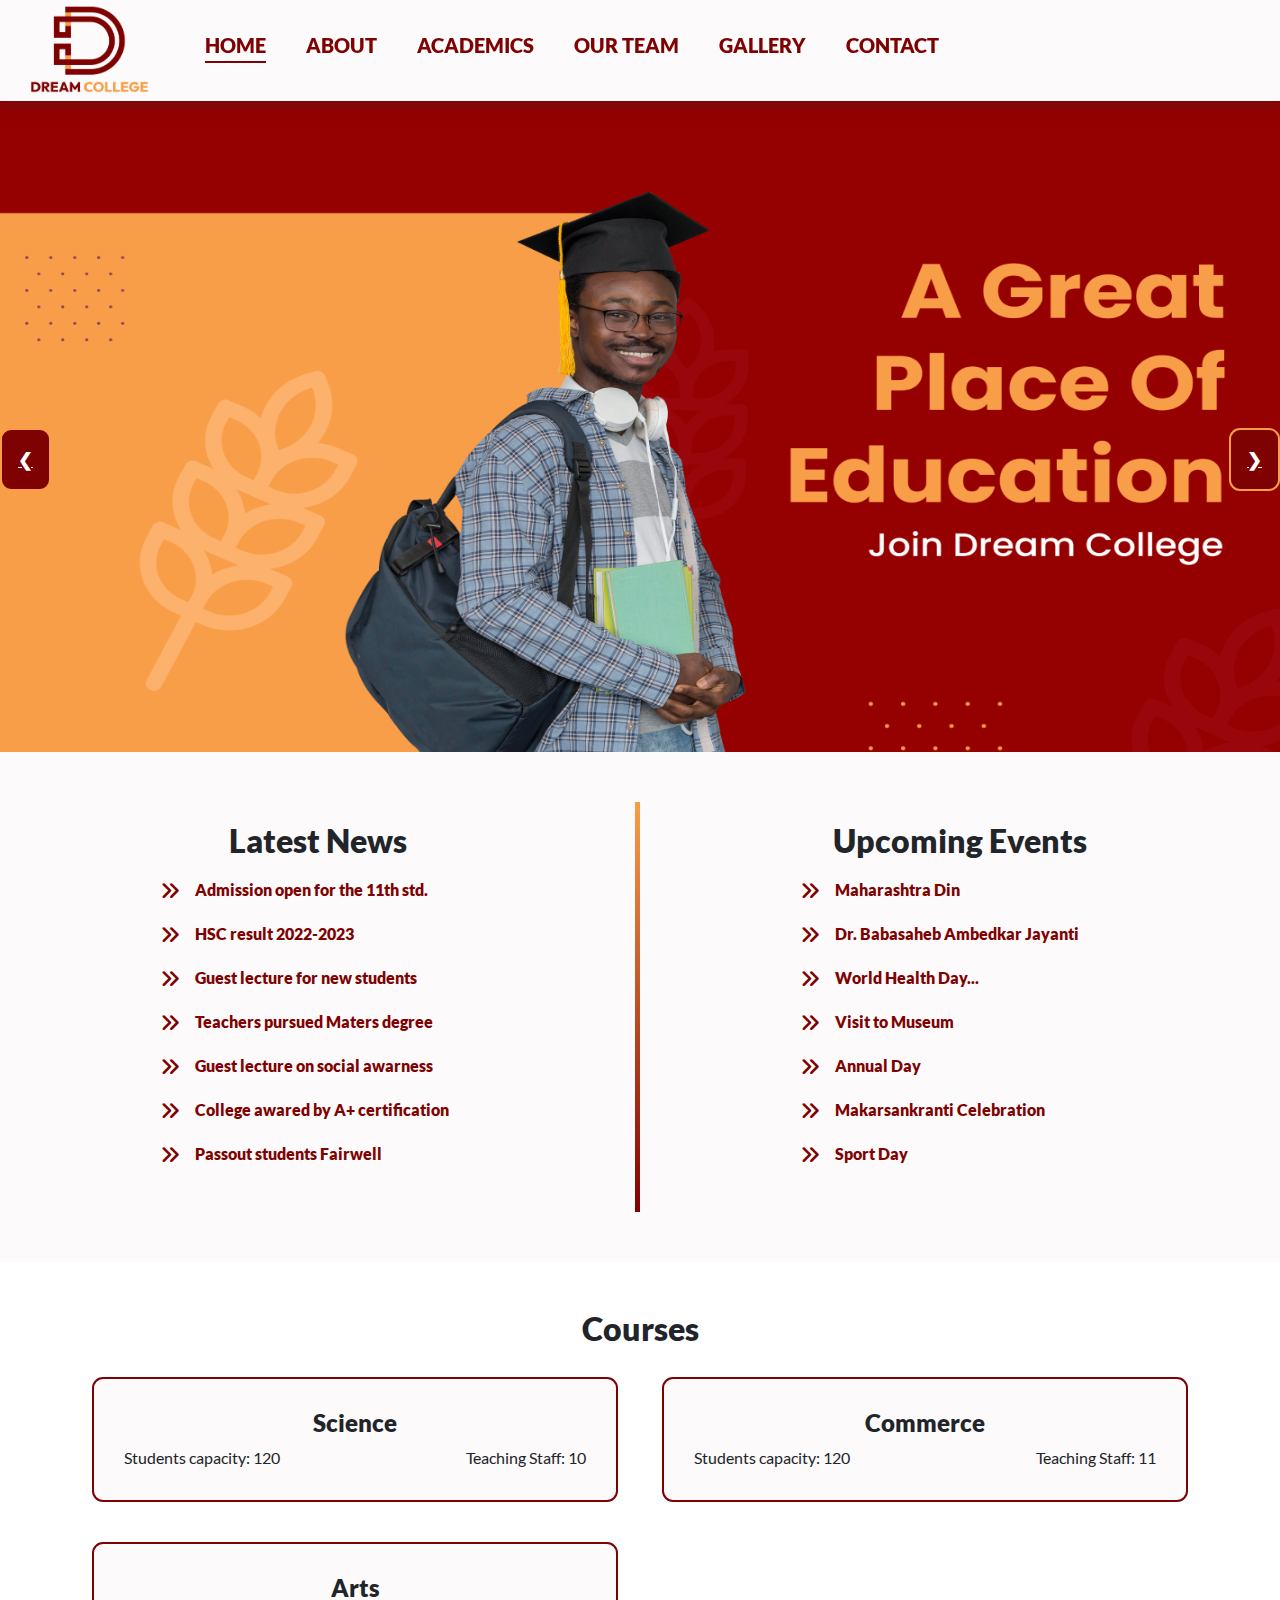
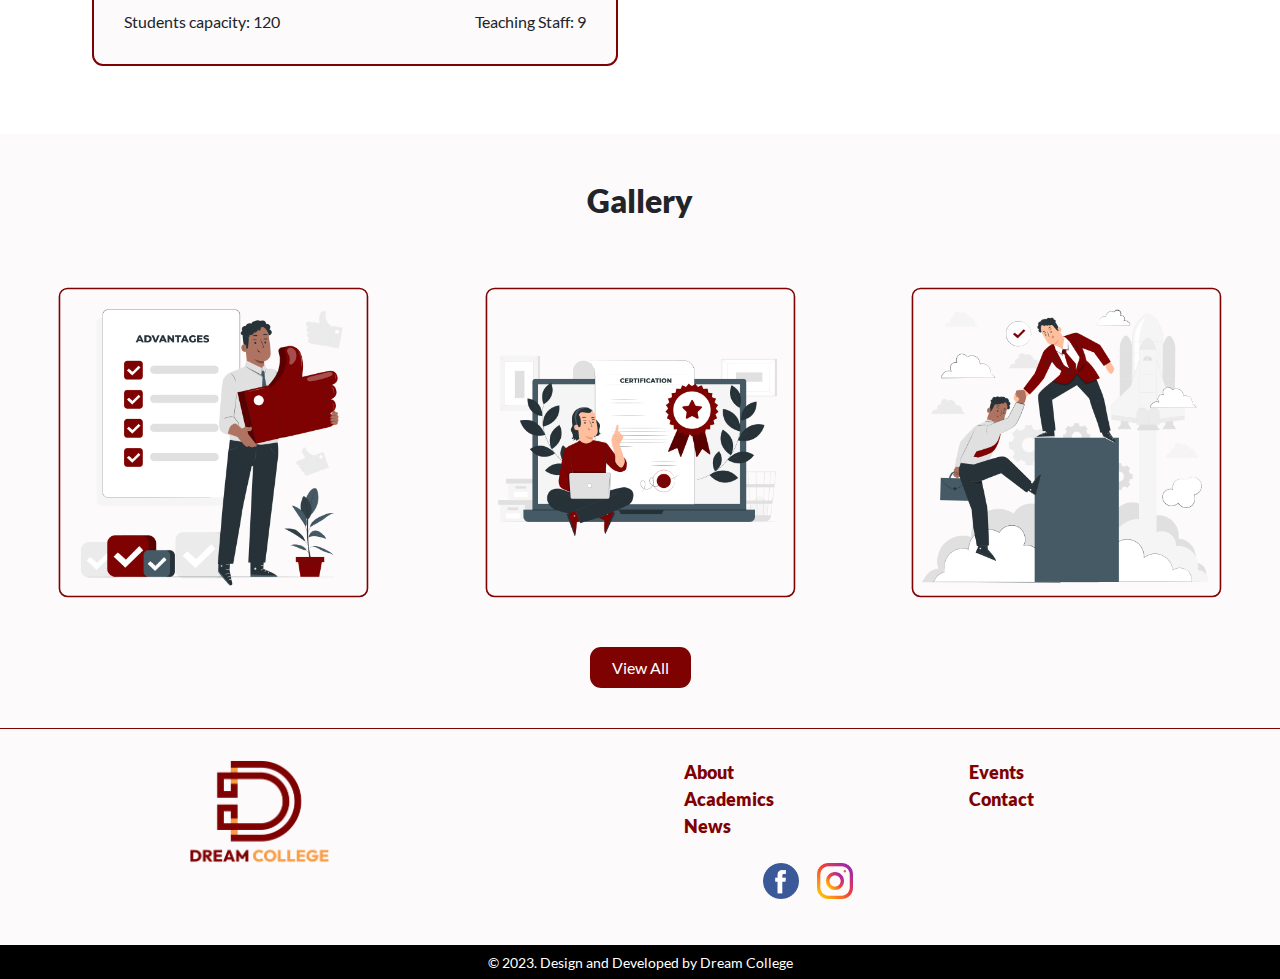
<file: index.html>
<!DOCTYPE html>
<html lang="en">
<head>
    <meta charset="UTF-8">
    <meta name="viewport" content="width=device-width, initial-scale=1.0">
    <title>Dream College</title>
    <meta name="keyword" content="college, college in mumbai, higher secondary college, good education, education">
    <meta name="description" content="Good higher secondary college in mumbai, one step toward your dreams">
    <link rel="shortcut icon" href="images/favicon-32x32.png" type="image/x-icon">
    <link rel="stylesheet" href="css/style.css">
    <link href="https://cdn.jsdelivr.net/npm/bootstrap@5.1.3/dist/css/bootstrap.min.css" rel="stylesheet">
    <link rel="stylesheet" href="https://cdnjs.cloudflare.com/ajax/libs/font-awesome/6.4.0/css/all.min.css"/>
    <style>
        .banner, .updates{
            margin: 0;
        }
        .banner img{
            width: 100%;
            transition: 5s; 
            height: 650px;
        }
        .prev, .next {
            cursor: pointer;
            position: absolute;
            top: 50%;
            width: auto;
            margin-top: -22px;
            padding: 16px;
            color: white;
            font-weight: bold;
            font-size: 18px;
            transition: 0.6s ease;
            border-radius: 11px;
            user-select: none;
            background-color: #7F0202;
            border: 2px solid #f99e48;
            }
        .next {
        right: 0;
        }
        .prev {
        left: 0;
        }
        .prev:hover, .next:hover {
        background-color: #f99e48;
        border: 2px solid #7F0202;
        color: #7F0202;
        }
        .updates{
            background-color: #fcfafa;
        }
        .news, .events{
            margin: 50px 0px;
            padding: 20px 50px;
        }
        .news ul , .events ul{
            list-style-type: none;
            padding: 0px 110px;
        }
        .news ul li, .events ul li {
            padding: 10px 0px;
        }
        .news ul li a, .events ul li a{
            text-decoration: none;
            font-weight: bold;
        }
        .news ul li a:hover, .events ul li a:hover{
            font-weight: bold;
            text-decoration: underline;
            color: #f99e48;
        }
        .updates .news{
            border-right: 5px solid;
            border-image: linear-gradient(to top, #7F0202,  #f99e48) 1;
        }
       
        .updates h2, .course h2, .gallery h2{
            text-align: center;
        }
        .gallery{
            background-color: #fcfafa;
        }
        .gallery .image-slider{
            padding: 20px;
        }
        .gallery .image-slider img{
            border-radius: 11px;
            border: 2px solid #7F0202;
            transform: scale(0.8,0.8);
            transition: 1s;
        }
        .gallery .image-slider img:hover{
            box-shadow: 3px 3px 20px 0px #683d3d;
            /* transform: scale(1,1); */
            
        }
        .btn-view{
            background-color: #7F0202;
            color: #fff;
            padding: 11px 22px;
            border-radius: 11px;
            text-decoration: none;
        }
        .btn-view:hover{
            background-color: #f99e48;
            color: #7F0202;
        }
        .course .box{
            border: 2px solid #7F0202;
            background-color: #fcfafa;
            padding: 30px;
            border-radius: 11px;
            margin: 20px 10px;
        }
        .course .box:hover{
            box-shadow: 5px 9px 13px 0px #683d3d;

        }
        .course .box h4{
            text-align: center;
        }
        .textr{
            float: right;
        }
        .news ul li a:visited, .events ul li a:visited{
            text-decoration: underline;
            color:#f99e48;
        }
        .fa-solid{
            color:#7F0202;
            padding-right: 15px;
        }
        
    </style>
</head>
<body>
    <header class="">
        <img src="images/logo4.png" class="img-fluid" width="120">
        <a class="mobmenu" id="mobmenu"><i class="fa-solid fa-bars fa-2xl"></i></a>
        <nav>
            <ul>
                <li class="active"><a href="#">Home</a></li>
                <li><a href="about.html">About</a></li>
                <li><a href="academics.html">Academics</a></li>
                <li><a href="ourteam.html">Our Team</a></li>
                <li><a href="gallery.html">GAllery</a></li>
                <li><a href="contact.html">Contact</a></li>
            </ul>
        </nav>
    </header>
    <section class="banner">
            <img src="images/Banner1.png" alt="A great place of education." id="slideshow">
            <a class="prev" onclick="plusSlides(-1)">&#10094;</a>
  <a class="next" onclick="plusSlides(1)">&#10095;</a>
    </section>
    <section class="container-fluid updates">
        <div class="row">
            <div class="col-md-6 col-sm-12 news">
                <h2>Latest News</h2>
                <div class="subheading"></div>
                <ul>
                    <li><i class="fa-solid fa-angles-right fa-lg"></i><a href="news.html">Admission open for the 11th std.</a> </li>
                    <li><i class="fa-solid fa-angles-right fa-lg"></i><a href="news.html">HSC result 2022-2023</a></li>
                    <li><i class="fa-solid fa-angles-right fa-lg"></i><a href="news.html">Guest lecture for new students</a></li>
                    <li><i class="fa-solid fa-angles-right fa-lg"></i><a href="news.html">Teachers pursued Maters degree</a></li>
                    <li><i class="fa-solid fa-angles-right fa-lg"></i><a href="news.html">Guest lecture on social awarness</a></li>
                    <li><i class="fa-solid fa-angles-right fa-lg"></i><a href="news.html">College awared by A+ certification</a></li>
                    <li><i class="fa-solid fa-angles-right fa-lg"></i><a href="news.html">Passout students Fairwell</a></li>

                </ul>
            </div>
            <div class="col-md-6 col-sm-12 events">
                <h2>Upcoming Events</h2>
                <div class="subheading"></div>
                <ul>
                    <li><i class="fa-solid fa-angles-right fa-lg"></i><a href="events.html">Maharashtra Din</a></li>
                    <li><i class="fa-solid fa-angles-right fa-lg"></i><a href="events.html">Dr. Babasaheb Ambedkar Jayanti</a></li>
                    <li><i class="fa-solid fa-angles-right fa-lg"></i><a href="events.html">World Health Day...</a></li>
                    <li><i class="fa-solid fa-angles-right fa-lg"></i><a href="events.html">Visit to Museum</a></li>
                    <li><i class="fa-solid fa-angles-right fa-lg"></i><a href="events.html">Annual Day</a></li>
                    <li><i class="fa-solid fa-angles-right fa-lg"></i><a href="events.html">Makarsankranti Celebration</a></li>
                    <li><i class="fa-solid fa-angles-right fa-lg"></i><a href="events.html">Sport Day</a></li>
                </ul>
            </div>
        </div>
    </section>
    <section class="container course">
        <h2 class="mt-5">Courses</h2>
        <div class="subheading"></div>
        <div class="row mb-5">
            <div class="col-6 col-md-6 col-sm-12">
                <div class="box">
                    <h4>Science</h4>
                    <span>Students capacity: 120</span>
                    <span class="textr">Teaching Staff: 10</span>
                </div>
            </div>
            <div class="col-6 col-md-6 col-sm-12">
                <div class="box">
                    <h4>Commerce</h4>
                    <span>Students capacity: 120</span>
                    <span class="textr">Teaching Staff: 11</span>
                </div>
            </div>
            <div class="col-6 col-md-6 col-sm-12">
                <div class="box">
                    <h4>Arts</h4>
                    <span>Students capacity: 120</span>
                    <span class="textr">Teaching Staff: 9</span>
                </div>
            </div>
        </div>
    </section>
    <section class="container-fluid gallery text-center">
        <div class="pt-5 pb-5">
            <div class="row">
                <h2>Gallery</h2>
                <div class="subheading"></div>
                <div class="col-md-4 col-sm-12 image-slider">
                    <img src="images/Advantages-pana.png" alt="" class="img-fluid">
                </div>
                <div class="col-md-4 col-sm-12 image-slider">
                    <img src="images/Certification-pana.png" alt="" class="img-fluid">
            </div>
                <div class="col-md-4 col-sm-12 image-slider">
                    <img src="images/Helping a partner-pana.png" alt="" class="img-fluid">
                </div>
            </div>
            <a href="gallery.html" class="btn-view">View All</a>
        </div>  
    </section>
    <footer>
        <section class="container">
           <div class="row">
            <div class="col-md-4 col-sm-12">
                <img src="images/logo4.png" alt="" width="40%">
            </div>
            <div class="col-md-2"></div>
            <div class="col-md-3 col-sm-12">
                <ul>
                    <li><a href="about.html">About</a></li>
                    <li><a href="academics.html">Academics</a></li>
                    <li><a href="news.html">News</a></li>
                </ul>
            </div>
            <div class="col-md-3 col-sm-12">
                <ul>
                    <li><a href="events.html">Events</a></li>
                    <li><a href="contact.html">Contact</a></li>
                </ul>
            </div>
                <ul class="social"> 
                    <li class="socialimg"><a href="https://www.facebook.com" target="_blank"><img src="images/facebook.png" ></a></li>
                    <li class="socialimg"><a href="https://www.instagram.com" target="_blank"><img src="images/instagram.png"></a></li>
                </ul>
           </div>
        </section>
        <p><small>&copy; 2023. Design and Developed by Dream College</small></p>
    </footer>

    <script src="https://cdn.jsdelivr.net/npm/bootstrap@5.1.3/dist/js/bootstrap.bundle.min.js"></script>
    <script src="js/jquery-3.6.4.min.js"></script>
    <script>
        // banner slideshow script
        let imgNode=document.getElementById("slideshow");
        let imageArray=[
            {
                path:"images/Banner2.jpg",
                altMessage:"Achieve your dreams with us."
            },
            {
                path:"images/Banner3.jpg",
                altMessage:"Your future begins here."
            },
            {
                path:"images/Banner4.jpg",
                altMessage:"Join Dream college."
            },
            {
                path:"images/Banner1.png",
                altMessage:"A great place of education."
            }

        ]
        i=0;
        setInterval(function(){
            imgNode.src=imageArray[i].path;
            imgNode.alt=imageArray[i].altMessage;
            i++;
            if(i==imageArray.length)
                i=0;
        }, 5000);
        function plusSlides(n){
            i=i+n;
            if(i==imageArray.length || i<0)
                i=0;
            imgNode.src=imageArray[i].path;
            imgNode.alt=imageArray[i].altMessage;
        }
    </script>
    <script>
        //script for menu in small device
        $(function(){
            $("#mobmenu").click(function(){
                let status=$('nav').css('display');
                console.log(status);
                if(status=="block")
                    $('nav').css({display:"none"});
                else
                $('nav').css({display:"block"});
            });
        });
    </script>
</body>
</html>
</file>
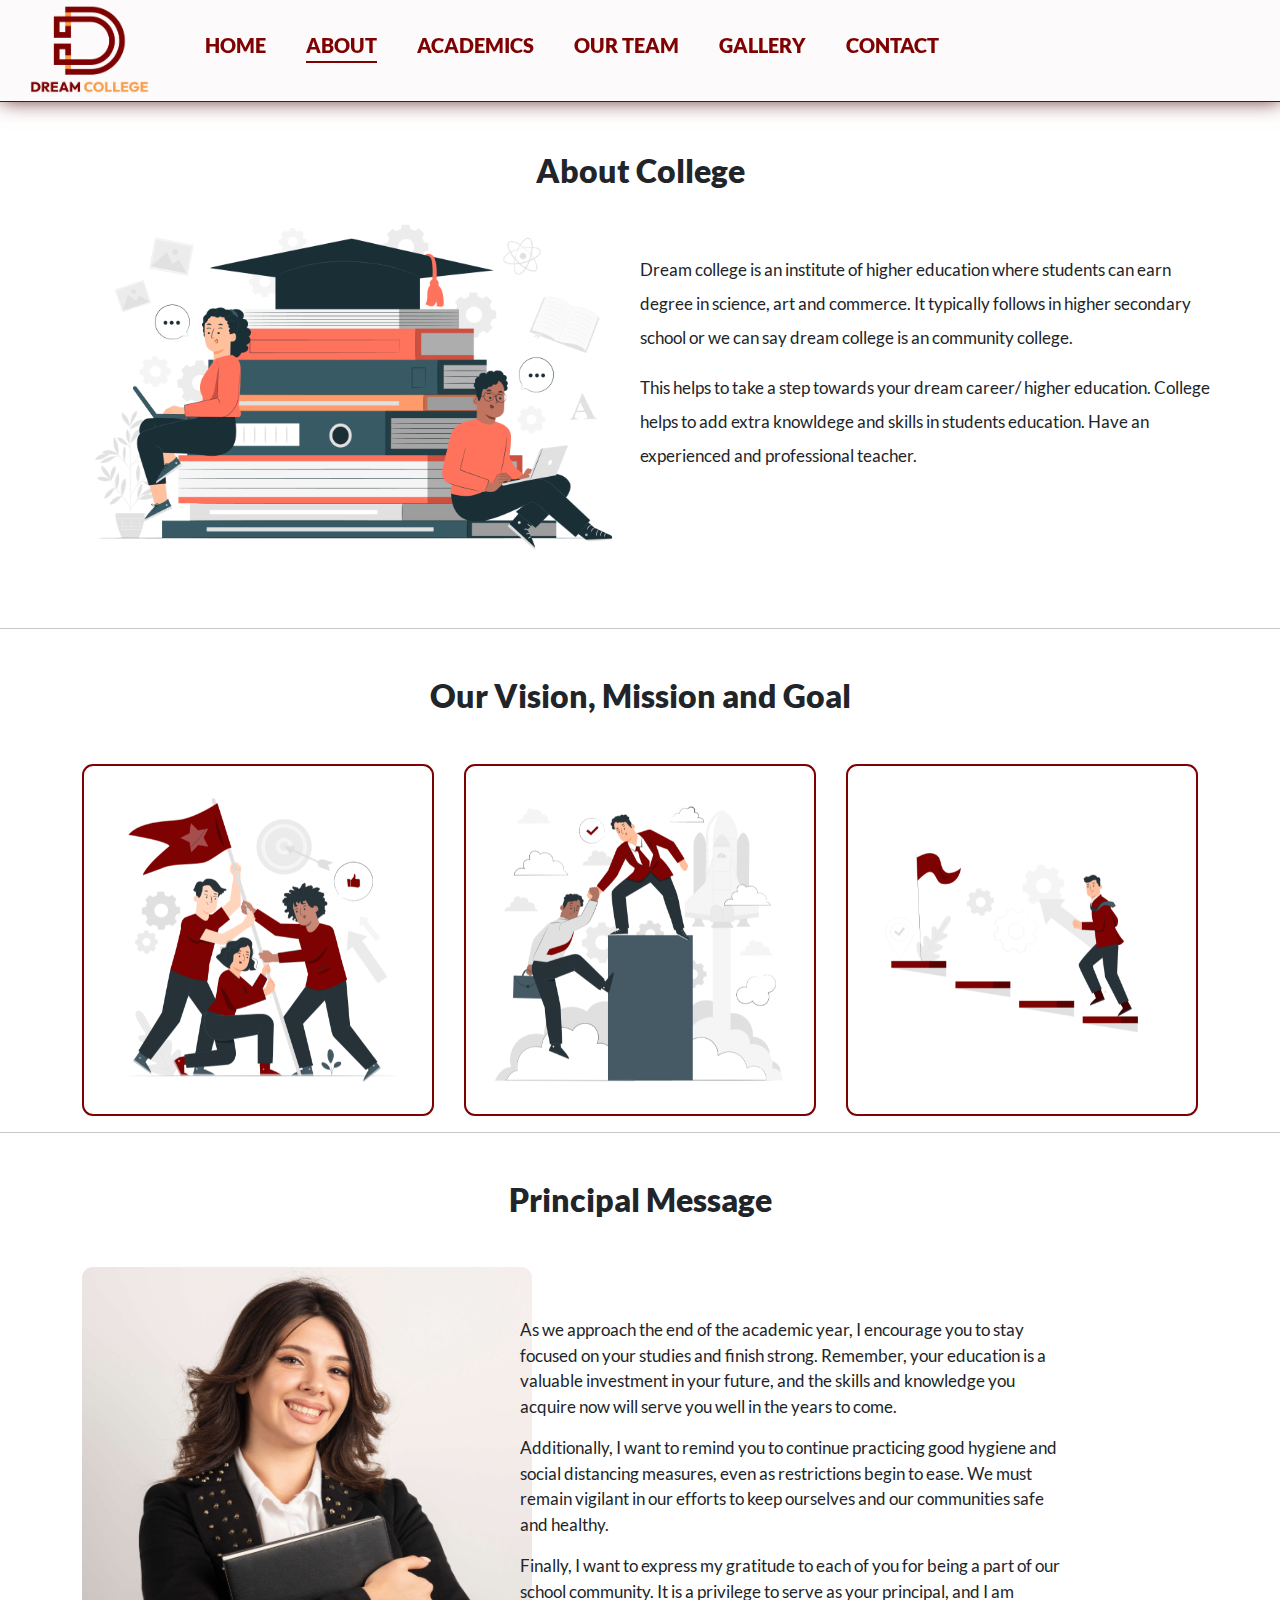
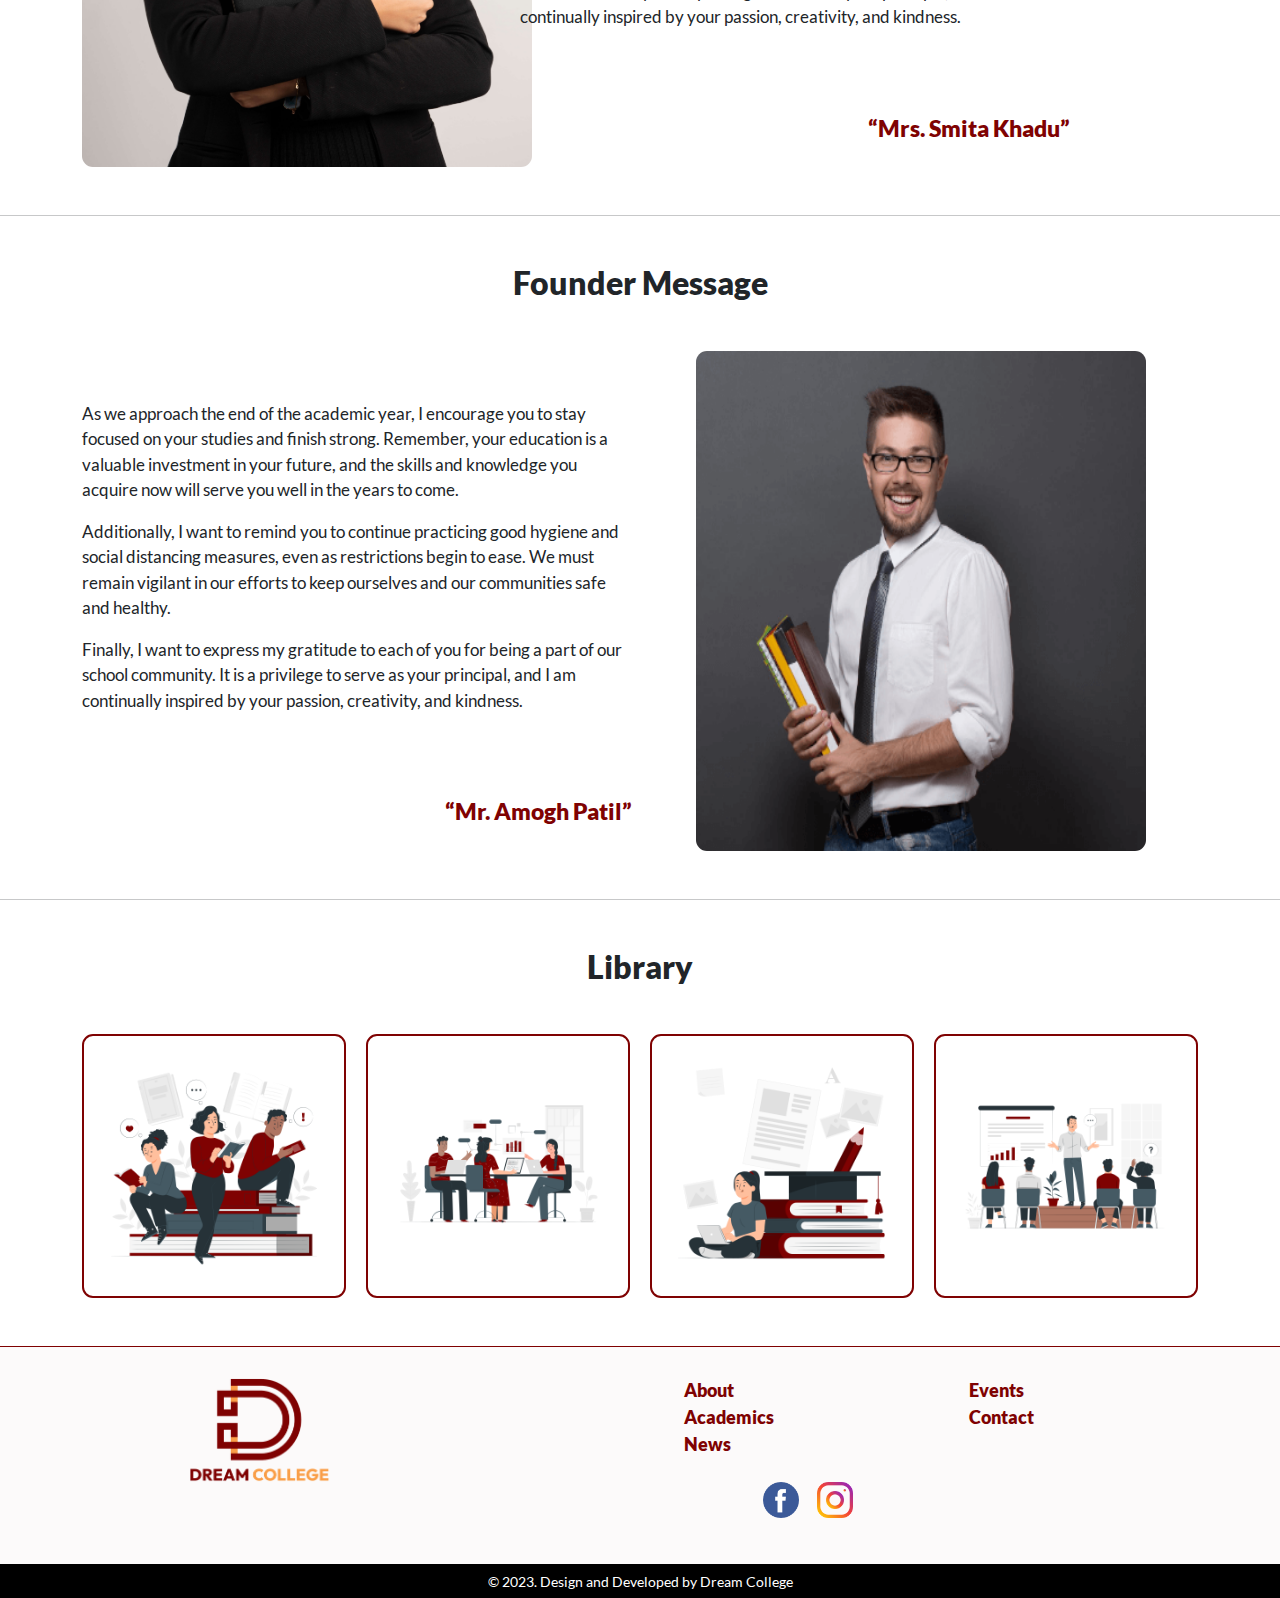
<file: about.html>
<!DOCTYPE html>
<html lang="en">
<head>
    <meta charset="UTF-8">
    <meta name="viewport" content="width=device-width, initial-scale=1.0">
    <title>About | Dream College</title>
    <meta name="keyword" content="college, college in mumbai, higher secondary college, good education, education">
    <meta name="description" content="Good higher secondary college in mumbai, one step toward your dreams">
    <link rel="shortcut icon" href="images/favicon-32x32.png" type="image/x-icon">
    <link rel="stylesheet" href="css/style.css">
    <link href="https://cdn.jsdelivr.net/npm/bootstrap@5.1.3/dist/css/bootstrap.min.css" rel="stylesheet">
    <style>
        .about{
            padding: 50px;
            justify-content: center;
            align-items: center;
            vertical-align: middle;
        }
        .about .aboutIfo{
            padding: 55px 0;
        }
        .about p{
            line-height: 2;
        }
        .vission-mission{
          column-count: 3;
          gap: 30px;
        }
        .div-flip{
            transition: 5s;
        }
        .div-flip:hover .div-flip-inner{
            transform: rotateY(180deg);
            background: #7f0202;
            color: #f99e48;
            transition-delay: 1s;
        }
        .div-flip-inner{
            position: relative;
            width: 100%;
            height: 100%;
            text-align: center;
            transition: 0.8s;
            transform-style: preserve-3d;
            border: 2px solid #7F0202;
            border-radius: 11px;
            padding: 20px;
        }
        .div-flip-img img{
            width: 100%;
        }
        .div-flip-img, .div-flip-details{
            backface-visibility: hidden;
        }
        .div-flip .div-flip-inner .div-flip-details h2{
            color:#f99e48;
            /* text-shadow: 2px -1px 2px #f99e48; */
        }
        .div-flip-details{
            transform: rotateY(180deg);
            position: absolute;
            bottom: 3em;
            font-size: 17px;
            line-height: 25px;
            text-align: center;
        }
        .div-flip-details p{
            text-align: left;
            padding: 30px;
            margin-left: 13px;
        }
        .principal-message, .founder-message{
            column-count: 2;
            column-fill: balance;
        }
        .principal-message img, .founder-message img{
            border-radius: 11px;
            width: 450px;
            height: 500px;
        }
        .principal-message .message, .founder-message .message{
            padding: 50px 0;
        }
        .principal-message .message{
            position: relative;
            right: 8em;
        }
        .founder-message img{
            position: relative;
            left: 3em;
        }
        .message p, .about p{
            font-size: 17px;
        }
        .message .sign{
            float: right;
            color: #7f0202;
            font-family: Lato-black;
            margin-top: 65px;
            font-size: 23px;
        }
        .library{
            column-count: 4;
            gap:20px;
        }
        .library .div-flip-details{
            bottom: 5em;
            left: 0em;
        }
    </style>
</head>
<body>
    <header class="">
        <img src="images/logo4.png" class="img-fluid" width="120">
        <nav>
            <ul>
                <li><a href="index.html">Home</a></li>
                <li class="active"><a href="about.html">About</a></li>
                <li><a href="academics.html">Academics</a></li>
                <li><a href="ourteam.html">Our Team</a></li>
                <li><a href="gallery.html">GAllery</a></li>
                <li><a href="contact.html">Contact</a></li>
            </ul>
        </nav>
    </header>
    <section class="about">
        <div class="container">
            <div class="row">
                <h2>About College</h2>
                <div class="col-md-6 col-sm-12">
                    <img src="images/gallery-2.jpg" alt="Dream college infrastructure" class="img-fluid">
                </div>
                <div class="col-md-6 col-sm-12 aboutIfo">
                    <p>
                        Dream college is an institute of higher education where students can earn degree in science, art and commerce. It typically follows in higher secondary school or we can say dream college is an community college.
                    </p>
                    <p>
                        This helps to take a step towards your dream career/ higher education. College helps to add extra knowldege and skills in students education. Have an experienced and professional teacher.
                    </p>
                    </p>
                </div>
            </div>
        </div>
    </section>
    <hr>
    <section class="container">

        <h2 class="mt-5 mb-5">Our Vision, Mission and Goal</h2>
        <div class="vission-mission">
            <div class="div-flip">
                <div class="div-flip-inner">
                    <div class="div-flip-img">
                        <img src="images/Team goals-pana.png" alt="Dream college vision" class="img-fluid">
                    </div>
                    <div class="div-flip-details">
                        <h2>Vision</h2>
                        <p>
                            Our vision is to be a leading institution of higher education that is committed to providing a transformative learning experience for our students.
                        </p>
                    </div>
                </div>
                <!-- <img src="images/Team goals-pana.png" alt="Dream college vision" class="img-fluid"> -->
                <!-- <p class="details">
                    Our vision is to be a leading institution of higher education that is committed to providing a transformative learning experience for our students.
                </p> -->
            </div>
            <div class="div-flip">
                <div class="div-flip-inner">
                    <div class="div-flip-img">
                        <img src="images/Helping a partner-pana.png" alt="Dream college mission" class="img-fluid">
                    </div>
                    <div class="div-flip-details">
                        <h2>Mission</h2>
                        <p>
                            Our mission is to provide a comprehensive education that prepares our students for success in a rapidly changing global society.
                        </p>
                    </div>
                </div>
            </div>
            <div class="div-flip">
                <div class="div-flip-inner">
                    <div class="div-flip-img">
                        <img src="images/In progress-pana.png" alt="Dream college goal">
                    </div>
                    <div class="div-flip-details">
                        <h2> Goal</h2>
                        <p> The college's goal is to enhance the quality of its academic programs by continuously improving its curriculum, teaching methodologies, research opportunities, and assessment practices.</p>
                    </div>
                </div>
            </div>   
        </div>
                
        <!-- <div class="div-flip">
            <img src="images/Helping a partner-pana.png" alt="Dream college mission" class="img-fluid">
            <p class="details">
                Our mission is to provide a comprehensive education that prepares our students for success in a rapidly changing global society.
            </p>
        </div>
        <div class="div-flip">
            <img src="images/In progress-pana.png" alt="Dream college goal">
            <p class="details"> The college's goal is to enhance the quality of its academic programs by continuously improving its curriculum, teaching methodologies, research opportunities, and assessment practices.</p>
        </div> -->
    </section>
    <hr>
    <section>
        <div class="container mt-5 mb-5">
            <h2 class="mb-5 mt-5">Principal Message</h2>
            <div class="principal-message">
                <div>
                    <img src="images/teacher-6.jpg" alt="Principal message to students of Dream College" class="img-fluid" width="100%">

                </div>
                <div class="message">
                    <p>As we approach the end of the academic year, I encourage you to stay focused on your studies and finish strong.
                        Remember, your education is a valuable investment in your future, and the skills and knowledge you acquire now will serve you well in the years to come.</p>
                    <p>
                        Additionally, I want to remind you to continue practicing good hygiene and social distancing measures, even as restrictions begin to ease. We must remain vigilant in our efforts to keep ourselves and our communities safe and healthy.
                    </p>    
                    <p>Finally, I want to express my gratitude to each of you for being a part of our school community. It is a privilege to serve as your principal, and I am continually inspired by your passion, creativity, and kindness.</p>
                    <q class="sign">Mrs. Smita Khadu</q>
                </div>
            </div>
        </div>
        <hr>
        <div class="container mt-5 mb-5">
            <h2 class="mb-5 mt-5">Founder Message</h2>
            <div class="founder-message">
                <div class="message">
                    <p>As we approach the end of the academic year, I encourage you to stay focused on your studies and finish strong.
                        Remember, your education is a valuable investment in your future, and the skills and knowledge you acquire now will serve you well in the years to come.</p>
                    <p>
                        Additionally, I want to remind you to continue practicing good hygiene and social distancing measures, even as restrictions begin to ease. We must remain vigilant in our efforts to keep ourselves and our communities safe and healthy.
                    </p>    
                    <p>Finally, I want to express my gratitude to each of you for being a part of our school community. It is a privilege to serve as your principal, and I am continually inspired by your passion, creativity, and kindness.</p>
                    <q class="sign">Mr. Amogh Patil</q>
                </div>
                <div>
                    <img src="images/teacher-7.png" alt="Founder Message of Dream College" class="img-fluid" width="100%">
                </div>
            </div>
        </div>
    </section>
    <hr>
    <section class="container">
        <h2 class="mt-5 mb-5">Library</h2>
        <div class="library mb-5">
            <div class="div-flip">
                <div class="div-flip-inner">
                    <div class="div-flip-img">
                        <img src="images/gallery-6.png" alt="Dream college vision" class="img-fluid">
                    </div>
                    <div class="div-flip-details">
                        <h2>
                            All Curricular and Biography books
                        </h2>
                    </div>
                </div>
            </div>  
            <div class="div-flip">
                <div class="div-flip-inner">
                    <div class="div-flip-img">
                        <img src="images/Team-pana.png" alt="Dream college vision" class="img-fluid">
                    </div>
                    <div class="div-flip-details">
                        <h2>
                           Advance Digital Library 
                        </h2>
                    </div>
                </div>
            </div>  
            <div class="div-flip">
                <div class="div-flip-inner">
                    <div class="div-flip-img">
                        <img src="images/Thesis-pana.png" alt="Dream college vision" class="img-fluid">
                    </div>
                    <div class="div-flip-details">
                        <h2>
                            24X7 open library for all students
                        </h2>
                    </div>
                </div>
            </div>  
            <div class="div-flip">
                <div class="div-flip-inner">
                    <div class="div-flip-img">
                        <img src="images/Seminar-pana.png" alt="Dream college vision" class="img-fluid">
                    </div>
                    <div class="div-flip-details">
                        <h2>
                            Seminar's of visiters.
                        </h2>
                    </div>
                </div>
            </div>  
        </div>
    </section>
    <footer>
        <section class="container">
           <div class="row">
            <div class="col-md-4 col-sm-12">
                <img src="images/logo4.png" alt="" width="40%">
            </div>
            <div class="col-md-2"></div>

            <div class="col-md-3 col-sm-12">
                <ul>
                    <li><a href="about.html">About</a></li>
                    <li><a href="academics.html">Academics</a></li>
                    <li><a href="news.html">News</a></li>
                </ul>
            </div>
            <div class="col-md-3 col-sm-12">
                <ul>
                    <li><a href="events.html">Events</a></li>
                      
                    <li><a href="contact.html">Contact</a></li>
                </ul>
            </div>
            <ul class="social"> 
                <li class="socialimg"><a href="https://www.facebook.com" target="_blank"><img src="images/facebook.png" ></a></li>
                <li class="socialimg"><a href="https://www.instagram.com" target="_blank"><img src="images/instagram.png"></a></li>
            </ul>
           </div>
        </section>
        <p><small>&copy; 2023. Design and Developed by Dream College</small></p>
    </footer>

    <script src="https://cdn.jsdelivr.net/npm/bootstrap@5.1.3/dist/js/bootstrap.bundle.min.js"></script>
</body>
</html>
</file>
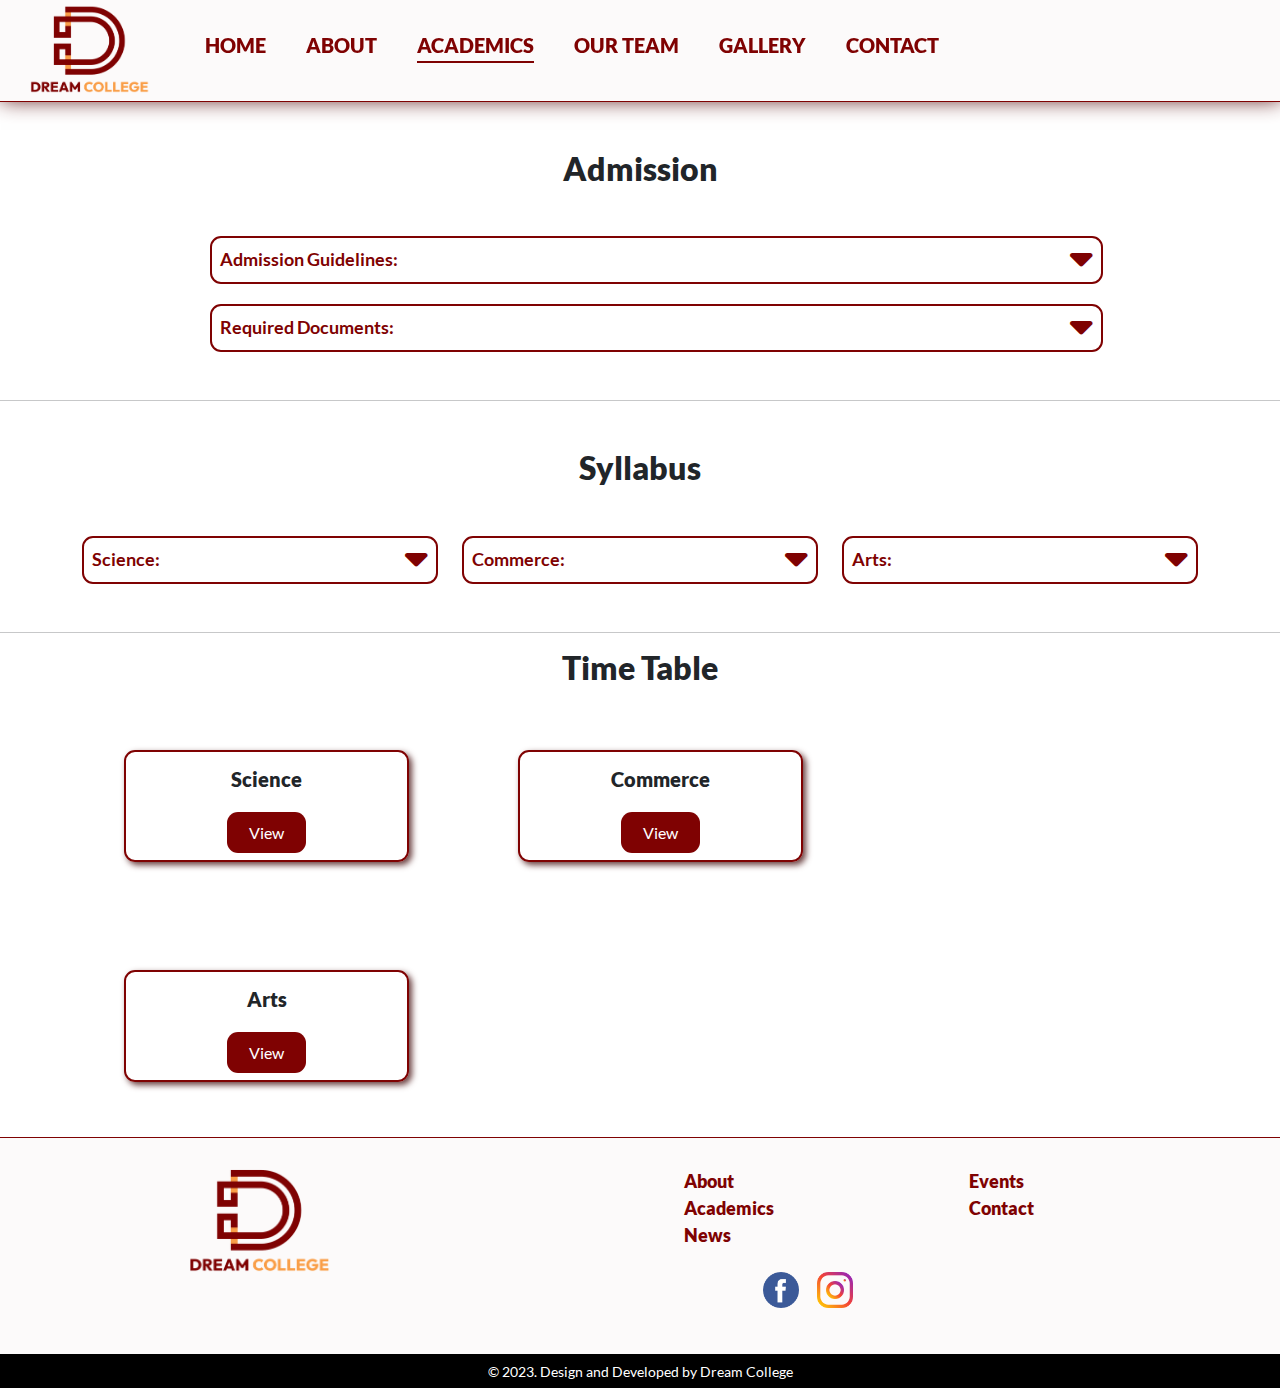
<file: academics.html>
<!DOCTYPE html>
<html lang="en">
<head>
    <meta charset="UTF-8">
    <meta name="viewport" content="width=device-width, initial-scale=1.0">
    <title>Academics| Dream College</title>
    <meta name="keyword" content="college, college in mumbai, higher secondary college, good education, education">
    <meta name="description" content="Good higher secondary college in mumbai, one step toward your dreams">
    <link rel="shortcut icon" href="images/favicon-32x32.png" type="image/x-icon">
    <link rel="stylesheet" href="css/style.css">
    <link href="https://cdn.jsdelivr.net/npm/bootstrap@5.1.3/dist/css/bootstrap.min.css" rel="stylesheet">
    <link rel="stylesheet" href="https://cdnjs.cloudflare.com/ajax/libs/font-awesome/6.4.0/css/all.min.css"/>
    <style>
    details {
    border: 2px solid #7F0202;
    border-radius: 11px;
    padding: 0.5em 0.5em 0;
    }  
    .admission details{
        margin-bottom: 20px ;
        margin-left: 8em;
        width:80%;
    } 
    summary {
        font-size: 18px;
        margin: -0.5em -0.5em 0;
        padding: 0.5em;
        font-family: Lato-bold;
        color: #7F0202;
    }
    details[open] {
        padding: 0.5em;
    }

    details[open] summary {
        border-bottom: 1px solid #7F0202;
        margin-bottom: 0.5em;
    }
    details > summary {
    list-style: none;
    }
    details > summary::-webkit-details-marker {
    display: none;
    }
    summary i{
        float: right;
        color: #7F0202;
        margin-top: 0.3em;
    }
    .btn-view{
            background-color: #7F0202;
            color: #fff;
            padding: 11px 22px;
            border-radius: 11px;
            text-decoration: none;
        }
        .btn-view:hover{
            background-color: #f99e48;
            color: #7F0202;
        }
        .table-box{
            border-radius: 11px;
            border: 2px solid #7F0202;
            padding: 15px;
            margin: 3.4em;
            box-shadow: 3px 3px 6px 0px #683d3d;
        }
        .table-box h5{
            margin-bottom: 1.5em;
        }
    </style>
</head>
<body>
    <header class="">
        <img src="images/logo4.png" class="img-fluid" width="120">
        <nav>
            <ul>
                <li><a href="index.html">Home</a></li>
                <li><a href="about.html">About</a></li>
                <li class="active"><a href="academics.html">Academics</a></li>
                <li><a href="ourteam.html">Our Team</a></li>
                <li><a href="gallery.html">Gallery</a></li>
                <li><a href="contact.html">Contact</a></li>
            </ul>
        </nav>
    </header>
    <section>
        <div class="container admission mb-5">
            <h2 class="mt-5 mb-5">Admission</h2>
            <details>
                <summary> Admission Guidelines:<i class="fa-solid fa-caret-down fa-2xl"></i> </summary>
                <ol>
                    <li><b>Application Form:</b><br> Students must complete an application form that requests personal information, academic records, and other details such as extracurricular activities.</li>
                    <li>
                        <b>Standardized Tests:</b><br> Most colleges require students to take standardized tests.
                    </li>
                    <li>
                        <b>Academic Record: </b><br> Colleges consider a student's academic record, also consider the student's rank in their graduating class.
                    </li>
                    <li>
                        <b>Extracurricular Activities:</b> <br> Colleges consider a student's involvement in extracurricular activities such as sports, clubs, and volunteer work when making admission decisions.
                    </li>
                </ol>
            </details>
            <details>
                <summary> Required Documents: <i class="fa-solid fa-caret-down fa-2xl"></i></summary>
                <ol>
                    <li>Admission form along with 2 passport size photographs.
                    </li>
                    <li>
                        Leaving Certificate
                    </li>
                    <li>
                        Marksheet of S.S.C.
                    </li>
                    <li>
                        Caste certificate
                    </li>
                    <li>Aadhar Card </li>
                </ol>
            </details>
        </div>
    </section>
    <hr>
    <section>
        <h2 class="mt-5 mb-5">Syllabus</h2>
        <div class="container mb-5 syllabus">
            <div class="row">
                <div class="col-md-4 col-sm-12">
                    <details>
                        <summary> Science: <i class="fa-solid fa-caret-down fa-2xl"></i></summary>
                        <ol>
                            <li>Mathematics</li>
                            <li> Biology </li>
                            <li> Physics</li>
                            <li> Chemistry </li>
                            <li>Information Technology</li>
                            <li>English</li>
                            <li>Marathi</li>
                            <li>Hindi</li>
                            <li>Information Technology</li>
                        </ol>
                    </details>
                </div>
                <div class="col-md-4 col-sm-12">
                    <details>
                        <!-- <summary> Commerce: <i class="fa-solid fa-caret-down fa-2xl"></i></summary> -->
                        <summary> Commerce: <i class="fa-solid fa-caret-down fa-2xl"></i></summary>
                        <ol>
                            <li> Mathematics / Information Technology </li>
                            <li>English </li>
                            <li>Accountancy</li>
                            <li>  Economics </li>
                            <li>Financial Accounting </li>
                            <li>Business Studies </li>
                            <li> Marketing</li>
                            <li>Business Law </li>
                        </ol>
                    </details>
                </div>
                <div class="col-md-4 col-sm-12">
                    <details>
                        <summary> Arts: <i class="fa-solid fa-caret-down fa-2xl"></i></summary>
                        <ol>
                            <li>Geography </li>
                            <li> History</li>
                            <li>Hindi </li>
                            <li> political Science </li>
                            <li>Economics</li>
                            <li>Sociology</li>
                            <li>philosophy</li>
                            <li>psychology</li>
                            <li>computer Science</li>
                            <li>Regional language</li>
                        </ol>
                    </details>
                </div>
            </div>
        </div>
    </section>
    <hr>
    <section>
        <div class="container">
            <h2>Time Table</h2>
            <div class="row text-center">
                <div class="col-md-3 col-sm-12 table-box">
                    <h5>Science</h5>
                    <a href="documents/TIMETABLE.pdf" target="_blank" class="btn-view"> View</a>
                </div>
                <div class="col-md-3 col-sm-12 table-box">
                    <h5>Commerce</h5>
                    <a href="documents/Comm-TIMETABLE.pdf" target="_blank" class="btn-view"> View</a>
                </div>
                <div class="col-md-3 col-sm-12 table-box">
                    <h5>Arts</h5>
                    <a href="documents/TIMETABLE.pdf" target="_blank" class="btn-view"> View</a>
                </div>
            </div>
        </div>
    </section>
    <footer>
        <section class="container">
           <div class="row">
            <div class="col-md-4 col-sm-12">
                <img src="images/logo4.png" alt="" width="40%">
            </div>
            <div class="col-md-2"></div>
            <div class="col-md-3 col-sm-12">
                <ul>
                    <li><a href="about.html">About</a></li>
                    <li><a href="academics.html">Academics</a></li>
                    <li><a href="news.html">News</a></li>
                </ul>
            </div>
            <div class="col-md-3 col-sm-12">
                <ul>
                    <li><a href="events.html">Events</a></li>
                    <li><a href="contact.html">Contact</a></li>
                </ul>
            </div>
                <ul class="social"> 
                    <li class="socialimg"><a href="https://www.facebook.com" target="_blank"><img src="images/facebook.png" ></a></li>
                    <li class="socialimg"><a href="https://www.instagram.com" target="_blank"><img src="images/instagram.png"></a></li>
                </ul>
           </div>
        </section>
        <p><small>&copy; 2023. Design and Developed by Dream College</small></p>
    </footer>

    <script src="https://cdn.jsdelivr.net/npm/bootstrap@5.1.3/dist/js/bootstrap.bundle.min.js"></script>
</body>
</html>
</file>
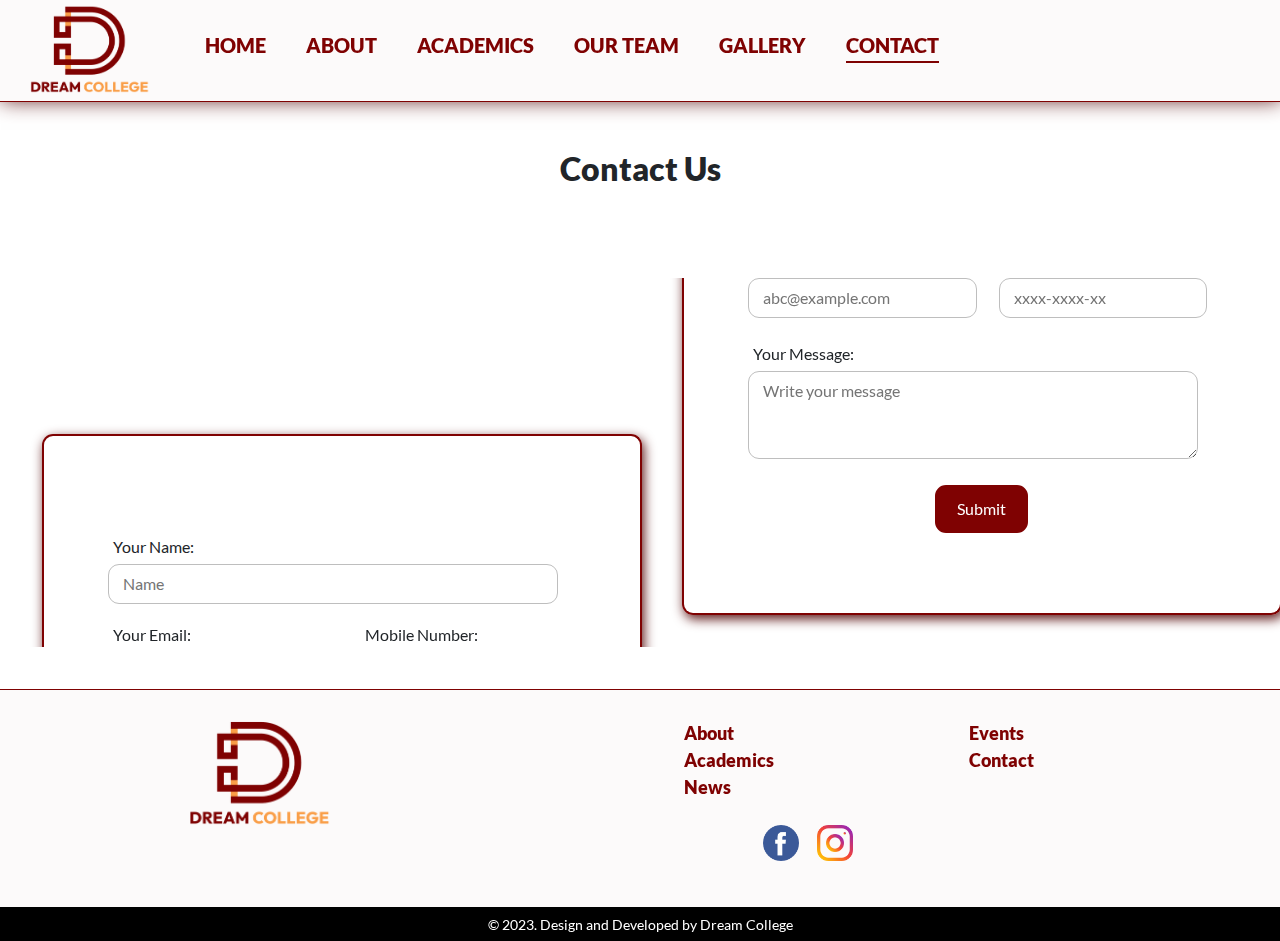
<file: contact.html>
<!DOCTYPE html>
<html lang="en">
<head>
    <meta charset="UTF-8">
    <meta http-equiv="X-UA-Compatible" content="IE=edge">
    <meta name="viewport" content="width=device-width, initial-scale=1.0">
    <title>Contact | Dream College</title>
    <meta name="keyword" content="college, college in mumbai, higher secondary college, good education, education">
    <meta name="description" content="Good higher secondary college in mumbai, one step toward your dreams">
    <link rel="shortcut icon" href="images/favicon-32x32.png" type="image/x-icon">
    <link rel="stylesheet" href="css/style.css">
    <link href="https://cdn.jsdelivr.net/npm/bootstrap@5.1.3/dist/css/bootstrap.min.css" rel="stylesheet">
    <style>
        .contact{
            padding: 42px;
            column-count: 2;
            gap: 5.2em;
        }
        #contactForm{
            padding: 5em 4em;
            border: 2px solid #7F0202;
            border-radius: 11px;
            box-shadow: 2px 4px 12px #5d1717;
            width: 600px;
        }
        label{
            padding-left: 5px;
            margin: 19px 0px 5px 0px;
            display: block;
        }
        input, textarea{
            border: 1px solid #bebebe;
            border-radius: 11px;
            padding: 7px 14px;
        }
        input:focus, input:active, input:focus-visible{
            border: 2px solid #7F0202;
        }
        input[type=submit]{
            padding: 10px 20px;
            background-color: #7F0202;
            color: #fff;
            border-radius: 11px;
            border: 2px solid #7F0202;
            margin-top: 20px;
        }
        button:hover, input[type=submit]:hover{
            background-color: #f99e48;
            color: #7F0202;
        }
        #uname{
            width: 100%;
        }
        #uemail{
            width:51%;
        }

        .mob-td{
            position: relative;
            left: -12.4em;
        }
        #message{
            width: 450px;
        }
        .error{
            color: red;
        }
    </style>
</head>
<body>
    <header class="">
        <img src="images/logo4.png" class="img-fluid" width="120">
        <a class="mobmenu"><i class="fa-solid fa-bars fa-2xl"></i></a>
        <nav>
            <ul>
                <li><a href="index.html">Home</a></li>
                <li><a href="about.html">About</a></li>
                <li><a href="academics.html">Academics</a></li>
                <li><a href="ourteam.html">Our Team</a></li>
                <li><a href="gallery.html">GAllery</a></li>
                <li class="active"><a href="contact.html">Contact</a></li>
            </ul>
        </nav>
    </header>
    <h2 class="mt-5 mb-5">Contact Us</h2>
    <section class="contact">
        
        <iframe src="https://www.google.com/maps/embed?pb=!1m18!1m12!1m3!1d3769.238049793063!2d73.00626837492794!3d19.141054382076966!2m3!1f0!2f0!3f0!3m2!1i1024!2i768!4f13.1!3m3!1m2!1s0x3be7c0a71abdbccf%3A0x211c40a176ee4540!2sNeoSOFT!5e0!3m2!1sen!2sin!4v1683286518927!5m2!1sen!2sin" width="700" height="100%" style="border:0;" allowfullscreen="" loading="lazy" referrerpolicy="no-referrer-when-downgrade"></iframe>
        <div>
            <form novalidate id="contactForm">
                <table>
                    <tr>
                        <td>
                            <label>Your Name: </label>
                            <input type="text" id="uname" name="uname" required placeholder="Name" pattern="^[A-Za-z]*$">
                        </td>
                    </tr>
                    <tr><td class="error" id="error1"></td></tr>
                    <tr>
                        <td>
                            <Label>Your Email: </Label>
                            <input type="email" name="uemail" id="uemail" required placeholder="abc@example.com">
                            <div class="error" id="error2"></div>
                        </td>
                        <td class="mob-td">
                            <label>Mobile Number: </label>
                            <input type="text" name="phone" id="phone" required placeholder="xxxx-xxxx-xx" pattern="^[0-9]*" maxlength="10">
                            <div class="error" id="error3"></div>
                        </td>
                    </tr>
                    <tr>
                        <td>
                            <label for="">Your Message: </label>
                            <textarea type="text" name="message" id="message" placeholder="Write your message" maxlength="200" rows="3" cols="50"></textarea>
                        </td>
                    </tr>
                    <tr><td class="error" id="error4"></td></tr>
                </table>
                <div class="text-center">
                    <input type="submit">
                </div>
            </form>
        </div>
    </section>
    <footer>
        <section class="container">
           <div class="row">
            <div class="col-md-4 col-sm-12">
                <img src="images/logo4.png" alt="" width="40%">
            </div>
            <div class="col-md-2"></div>
            <div class="col-md-3 col-sm-12">
                <ul>
                    <li><a href="about.html">About</a></li>
                    <li><a href="academics.html">Academics</a></li>
                    <li><a href="news.html">News</a></li>
                </ul>
            </div>
            <div class="col-md-3 col-sm-12">
                <ul>
                    <li><a href="events.html">Events</a></li>
                    <li><a href="contact.html">Contact</a></li>
                </ul>
            </div>
                <ul class="social"> 
                    <li class="socialimg"><a href="https://www.facebook.com" target="_blank"><img src="images/facebook.png" ></a></li>
                    <li class="socialimg"><a href="https://www.instagram.com" target="_blank"><img src="images/instagram.png"></a></li>
                </ul>
           </div>
        </section>
        <p><small>&copy; 2023. Design and Developed by Dream College</small></p>
    </footer>

    <script src="https://cdn.jsdelivr.net/npm/bootstrap@5.1.3/dist/js/bootstrap.bundle.min.js"></script>
    <script src="js/jquery-3.6.4.min.js"></script>
    <script src="js/formValidation.js"></script>
</body>
</html>
</file>
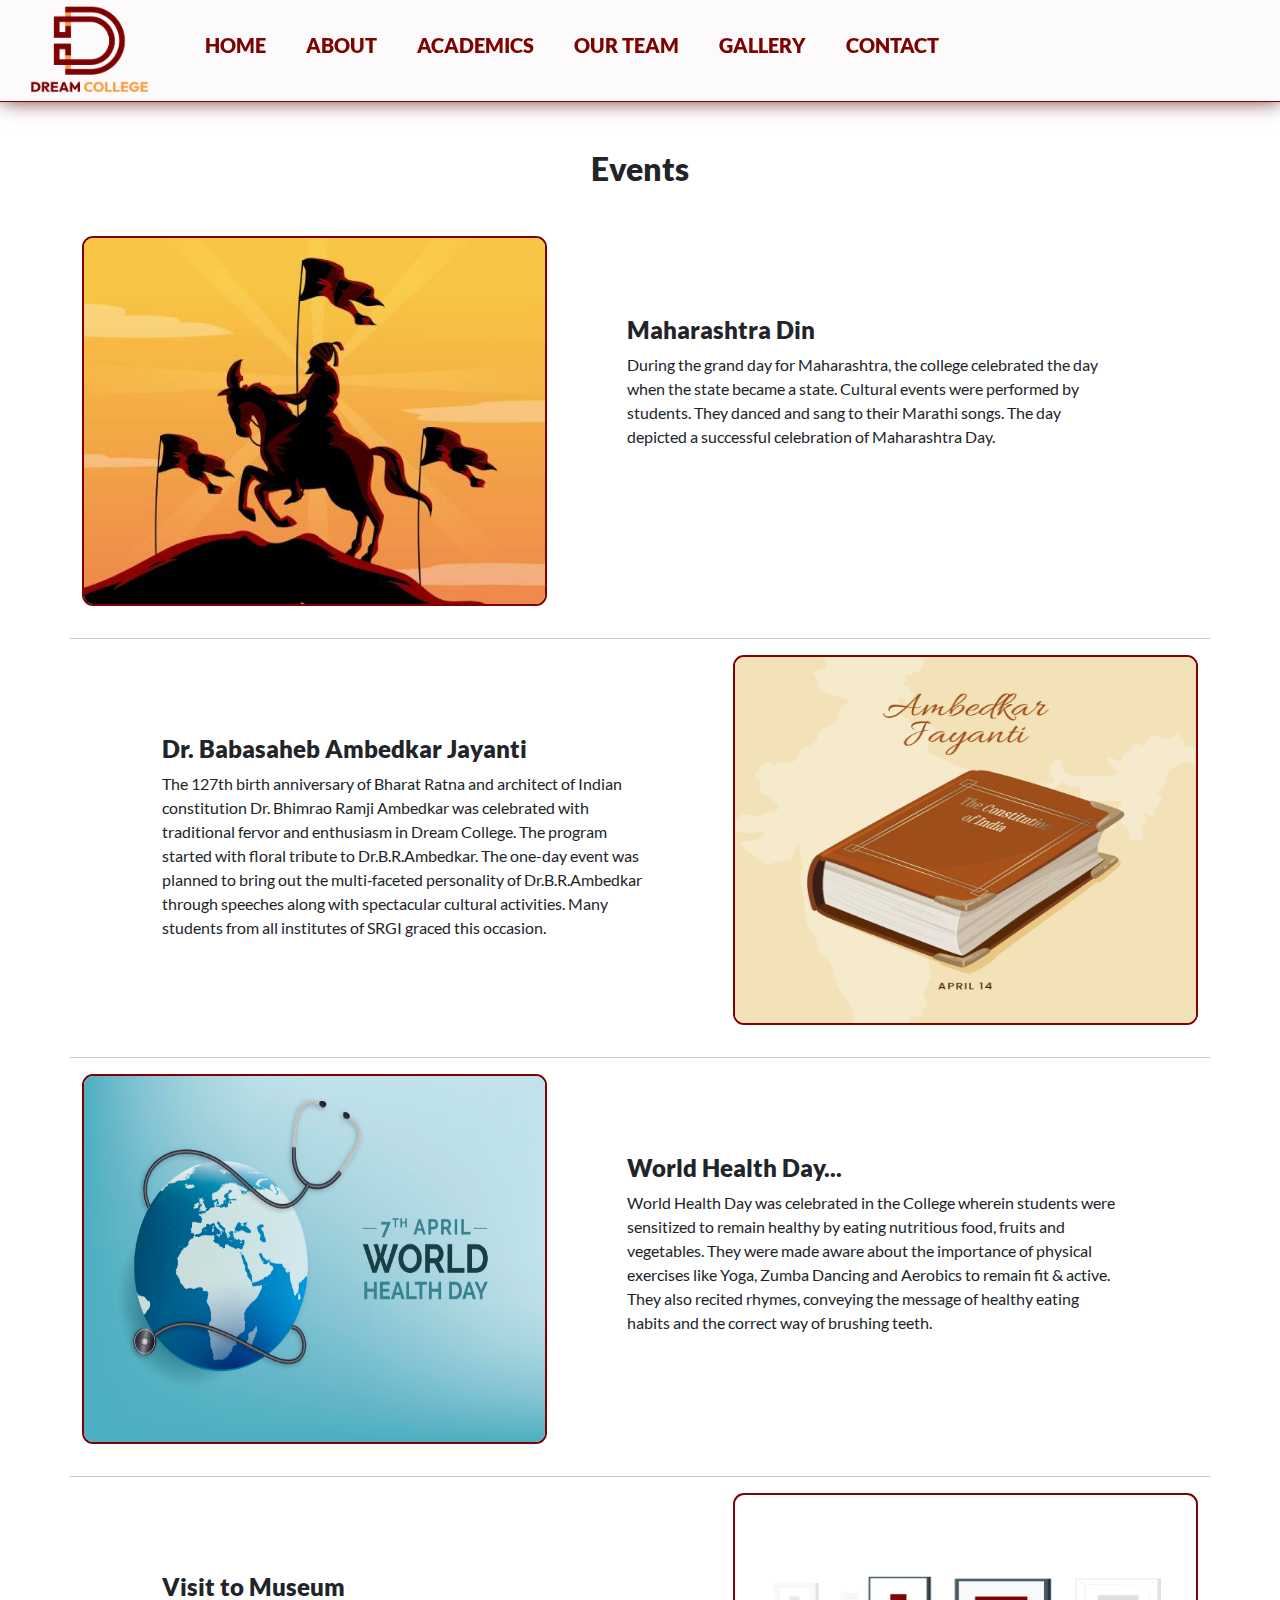
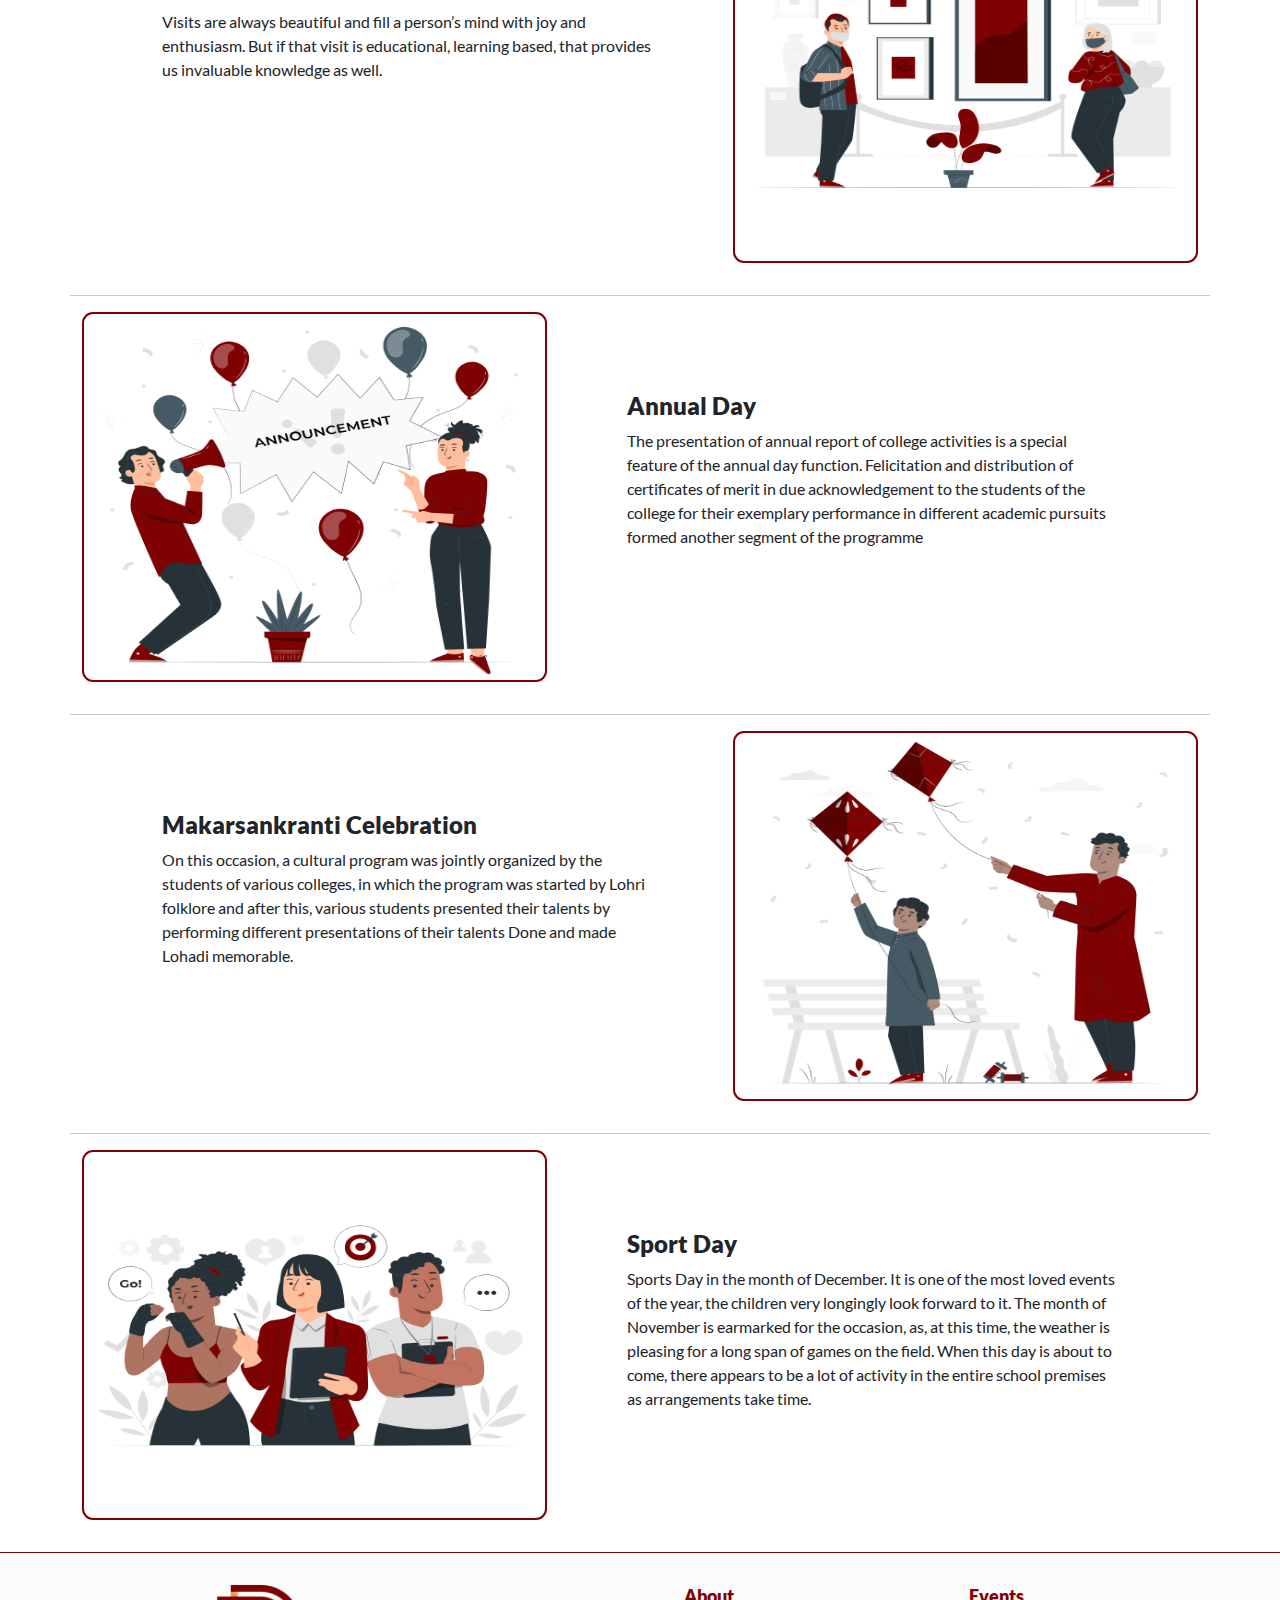
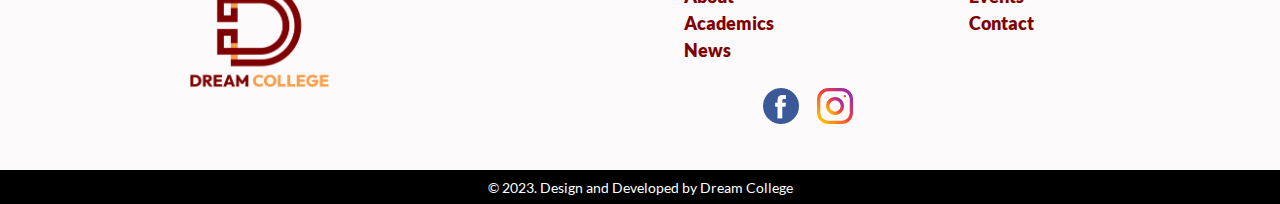
<file: events.html>
<!DOCTYPE html>
<html lang="en">
<head>
    <meta charset="UTF-8">
    <meta name="viewport" content="width=device-width, initial-scale=1.0">
    <title>Events | Dream College</title>
    <meta name="keyword" content="college, college in mumbai, higher secondary college, good education, education">
    <meta name="description" content="Good higher secondary college in mumbai, one step toward your dreams">
    <link rel="shortcut icon" href="images/favicon-32x32.png" type="image/x-icon">
    <link rel="stylesheet" href="css/style.css">
    <link href="https://cdn.jsdelivr.net/npm/bootstrap@5.1.3/dist/css/bootstrap.min.css" rel="stylesheet">

    <style>
        .events{
            display: flex;
            flex-direction: row;
        }
        .events .event-details{
            padding: 5em;
        }
        .events img{
            border-radius: 11px;
            border: 2px solid #7F0202;
            margin-bottom: 2em;
            height: 370px;
        }
        @media screen and (max-width:768px) {
            .events{
                flex-direction: column-reverse;
            }
            .events .event-details{
            padding: 2em;
            }
            
        }
    </style>
</head>
<body>
    <header class="">
        <img src="images/logo4.png" class="img-fluid" width="120">
        <nav>
            <ul>
                <li><a href="index.html">Home</a></li>
                <li><a href="about.html">About</a></li>
                <li><a href="academics.html">Academics</a></li>
                <li><a href="ourteam.html">Our Team</a></li>
                <li><a href="gallery.html">GAllery</a></li>
                <li><a href="contact.html">Contact</a></li>
            </ul>
        </nav>
    </header>
<section class="container">
    <h2 class="mt-5 mb-5">Events</h2>
    <div class="row">
        <div class="events">
            <div class="col-md-5 col-sm-6">
                <img src="images/maharashtra_din.jpg" alt="Maharashtra Din" width="100%" class="event-img">
            </div>
            <div class="col-md-7 col-sm-6 event-details">
                <h4>Maharashtra Din</h4>
                <p>
                    During the grand day for Maharashtra, the college celebrated the day when the state became a state.
                    Cultural events were performed by students. They danced and sang to their Marathi songs. The day depicted a successful celebration of Maharashtra Day.
                </p>
            </div>
        </div>
        <hr>
        <div class="events">
            <div class="col-md-7 col-sm-6 event-details">
                <h4>Dr. Babasaheb Ambedkar Jayanti</h4>
                <p>
                    The 127th birth anniversary of Bharat Ratna and architect of Indian constitution Dr. Bhimrao Ramji Ambedkar was celebrated with traditional fervor and enthusiasm in Dream College.
                    The program started with floral tribute to Dr.B.R.Ambedkar.
                     The one-day event was planned to bring out the multi‐faceted personality of Dr.B.R.Ambedkar through speeches along with spectacular cultural activities. 
                     Many students from all institutes of SRGI graced this occasion.
                </p>
            </div>
            <div class="col-md-5 col-sm-6">
                <img src="images/ambedakarjaynti.jpg" alt="Ambedkar Jayanti" width="100%" class="event-img">
            </div>
        </div>
        <hr>
        <div class="events">
            <div class="col-md-5 col-sm-6">
                <img src="images/worldhealthday.jpg" alt="World Health Day" width="100%" class="event-img">
            </div>
            <div class="col-md-7 col-sm-6 event-details">
                <h4>World Health Day...</h4>
                <p>
                    World Health Day was celebrated in the College wherein students were sensitized to remain healthy by 
                    eating nutritious food, fruits and vegetables. They were made aware about the importance of physical 
                    exercises like Yoga, Zumba Dancing and Aerobics to remain fit & active. They also recited rhymes, 
                    conveying the message of healthy eating habits and the correct way of brushing teeth.
                </p>
            </div>
        </div>
        <hr>
        <div class="events">
            <div class="col-md-7 col-sm-6 event-details">
                <h4>Visit to Museum</h4>
                <p>
                    Visits are always beautiful and fill a person’s mind with joy and enthusiasm. But if that visit is educational, learning based, that provides us invaluable knowledge as well.
                </p>
            </div>
            <div class="col-md-5 col-sm-6">
                <img src="images/museumsvisit.png" alt="Maharashtra Din" width="100%" class="event-img">
            </div>
        </div>
        <hr>
        <div class="events">
            <div class="col-md-5 col-sm-6">
                <img src="images/annualday.png" alt="Maharashtra Din" width="100%" class="event-img">
            </div>
            <div class="col-md-7 col-sm-6 event-details">
                <h4>Annual Day</h4>
                <p>
                    The presentation of annual report of college activities is a special feature of the annual day function. 
                    Felicitation and distribution of certificates of merit in due acknowledgement to the students of the college for their
                    exemplary performance in different academic pursuits formed another segment of the programme
                </p>
            </div>
        </div>
        <hr>
        <div class="events">
            <div class="col-md-7 col-sm-6 event-details">
                <h4>Makarsankranti Celebration</h4>
                <p>
                    On this occasion, a cultural program was jointly organized by the students of various colleges, in which the 
                    program was started by Lohri folklore and after this, various students presented their talents by performing different presentations of their talents Done and made Lohadi memorable.
                </p>
            </div>
            <div class="col-md-5 col-sm-6">
                <img src="images/makarsankranti.png" alt="Maharashtra Din" width="100%" class="event-img">
            </div>
        </div>
        <hr>
        <div class="events">
            <div class="col-md-5 col-sm-6">
                <img src="images/sportday.png" alt="Maharashtra Din" width="100%" class="event-img">
            </div>
            <div class="col-md-7 col-sm-6 event-details">
                <h4>Sport Day</h4>
                <p>
                    Sports Day in the month of December. It is one of the most loved events of the year, the children very longingly look forward to it. The month of November is earmarked for the occasion, as, at this time, the weather is pleasing for a long span of games on the field. When this day is about to come, there appears to be a lot of activity in the entire school premises as arrangements take time.
                </p>
            </div>
        </div>
    </div>
    </div>
</section>
    <footer>
        <section class="container">
           <div class="row">
            <div class="col-md-4 col-sm-12">
                <img src="images/logo4.png" alt="" width="40%">
            </div>
            <div class="col-md-2"></div>

            <div class="col-md-3 col-sm-12">
                <ul>
                    <li><a href="about.html">About</a></li>
                    <li><a href="academics.html">Academics</a></li>
                    <li><a href="news.html">News</a></li>
                </ul>
            </div>
            <div class="col-md-3 col-sm-12">
                <ul>
                    <li><a href="events.html">Events</a></li>
                    <li><a href="contact.html">Contact</a></li>
                </ul>
            </div>
            <ul class="social"> 
                <li class="socialimg"><a href="https://www.facebook.com" target="_blank"><img src="images/facebook.png" ></a></li>
                <li class="socialimg"><a href="https://www.instagram.com" target="_blank"><img src="images/instagram.png"></a></li>
            </ul>
           </div>
        </section>
        <p><small>&copy; 2023. Design and Developed by Dream College</small></p>
    </footer>

    <script src="https://cdn.jsdelivr.net/npm/bootstrap@5.1.3/dist/js/bootstrap.bundle.min.js"></script>
    <script src="js/jquery-3.6.4.min.js"></script>
    <script>
        $(function(){
            $('.event-img').mouseover(function(){
                $(this).fadeToggle(2000, function(){
                    $(this).fadeIn(2500);
                });
            });
        });
    </script>
</body>
</html>
</file>
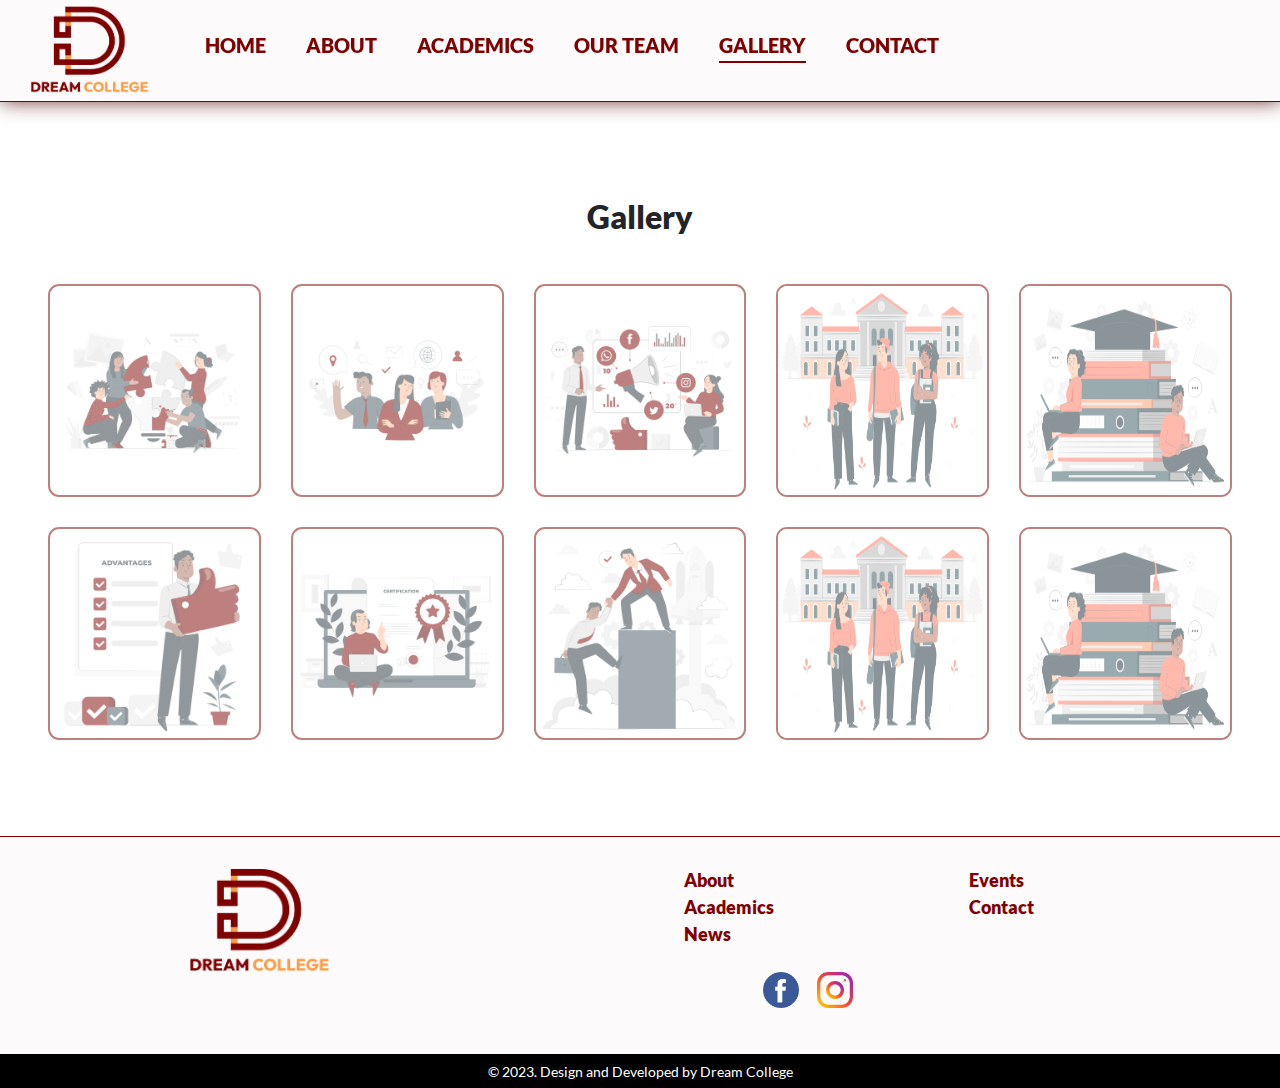
<file: gallery.html>
<!DOCTYPE html>
<html lang="en">
<head>
    <meta charset="UTF-8">
    <meta name="viewport" content="width=device-width, initial-scale=1.0">
    <title>Gallery | Dream College</title>
    <meta name="keyword" content="college, college in mumbai, higher secondary college, good education, education">
    <meta name="description" content="Good higher secondary college in mumbai, one step toward your dreams">
    <link rel="shortcut icon" href="images/favicon-32x32.png" type="image/x-icon">
    <link rel="stylesheet" href="css/style.css">
    <link href="https://cdn.jsdelivr.net/npm/bootstrap@5.1.3/dist/css/bootstrap.min.css" rel="stylesheet">
    <style>
        /* grid system */
        .gallery{
            display: grid;
            grid-template-columns: repeat(5, 1fr);
            gap: 30px;
        }
        .gallery img{
            width: 100%;
            height: 100%;
            border: 2px solid #7F0202;
            border-radius: 11px;
            opacity: 0.5;
        }
        .gallery img:hover{
            opacity: 1;
        }
        .zoomimg {
        cursor: pointer;
        }

        .zoomedimg {
        position: fixed;
        top: 0;
        left: 0;
        width: 100%;
        height: 100%;
        z-index: 9999;
        background: rgba(255, 255, 255, 0.8);
        display: flex;
        justify-content: center;
        align-items: center;
        }

        .zoomedimg img {
        max-width: 90%;
        max-height: 90%;
        object-fit: contain;
        border: 1px solid #7F0202;
        border-radius: 11px;
        background-color: #fff;
        }

    </style>
</head>
<body>
    <header class="">
        <img src="images/logo4.png" class="img-fluid" width="120">
        <nav>
            <ul>
                <li><a href="index.html">Home</a></li>
                <li><a href="about.html">About</a></li>
                <li><a href="academics.html">Academics</a></li>
                <li><a href="ourteam.html">Our Team</a></li>
                <li class="active"><a href="gallery.html">GAllery</a></li>
                <li><a href="contact.html">Contact</a></li>
            </ul>
        </nav>
    </header>
    <section class="mb-5 p-5">
        <h2 class="text-center mt-5 mb-5">Gallery</h2>
        <div class="gallery">
                <img src="images/gallery-3.png" alt="Team work in college events" class="zoomimg">
                <img src="images/gallery-4.png" alt="New ideas and technology use for teaching" class="zoomimg">
                <img src="images/gallery-5.png" alt="growing with World" class="zoomimg"> 
                <img src="images/gallery-1.jpg" alt="Good college infrastructure" class="zoomimg"> 
                <img src="images/gallery-2.jpg" alt="big library with all new things." class="zoomimg"> 
                <img src="images/Advantages-pana.png" alt="Features of Deam College" class="zoomimg"> 
                <img src="images/Certification-pana.png" alt="A+ Certificated college" class="zoomimg"> 
                <img src="images/Helping a partner-pana.png" alt="Teachers helps students to slove their problems." class="zoomimg"> 
                <img src="images/gallery-1.jpg" alt="Good college infrastructure" class="zoomimg"> 
                <img src="images/gallery-2.jpg" alt="big library with all new things." class="zoomimg"> 
        </div>
    </section>
    <footer>
        <section class="container">
           <div class="row">
            <div class="col-md-4 col-sm-12">
                <img src="images/logo4.png" alt="" width="40%">
            </div>
            <div class="col-md-2"></div>
            <div class="col-md-3 col-sm-12">
                <ul>
                    <li><a href="about.html">About</a></li>
                    <li><a href="academics.html">Academics</a></li>
                    <li><a href="news.html">News</a></li>
                </ul>
            </div>
            <div class="col-md-3 col-sm-12">
                <ul>
                    <li><a href="events.html">Events</a></li>
                      
                    <li><a href="contact.html">Contact</a></li>
                </ul>
            </div>
                <ul class="social"> 
                    <li class="socialimg"><a href="https://www.facebook.com" target="_blank"><img src="images/facebook.png" ></a></li>
                    <li class="socialimg"><a href="https://www.instagram.com" target="_blank"><img src="images/instagram.png"></a></li>
                </ul>
           </div>
        </section>
        <p><small>&copy; 2023. Design and Developed by Dream College</small></p>
    </footer>

    <script src="https://cdn.jsdelivr.net/npm/bootstrap@5.1.3/dist/js/bootstrap.bundle.min.js"></script>
    <script src="js/jquery-3.6.4.min.js"></script>
    <script>
        $(document).ready(function() {
            $('.zoomimg').on('click', function() {
                var imageUrl = $(this).attr('src');
                var zoomedImage = $('<div class="zoomedimg"><img src="' + imageUrl + '"></div>');
                $('body').append(zoomedImage);
                $('.zoomedimg').on('click', function() {
                $(this).remove();
                });
            });
        });
    </script>
</body>
</html>
</file>
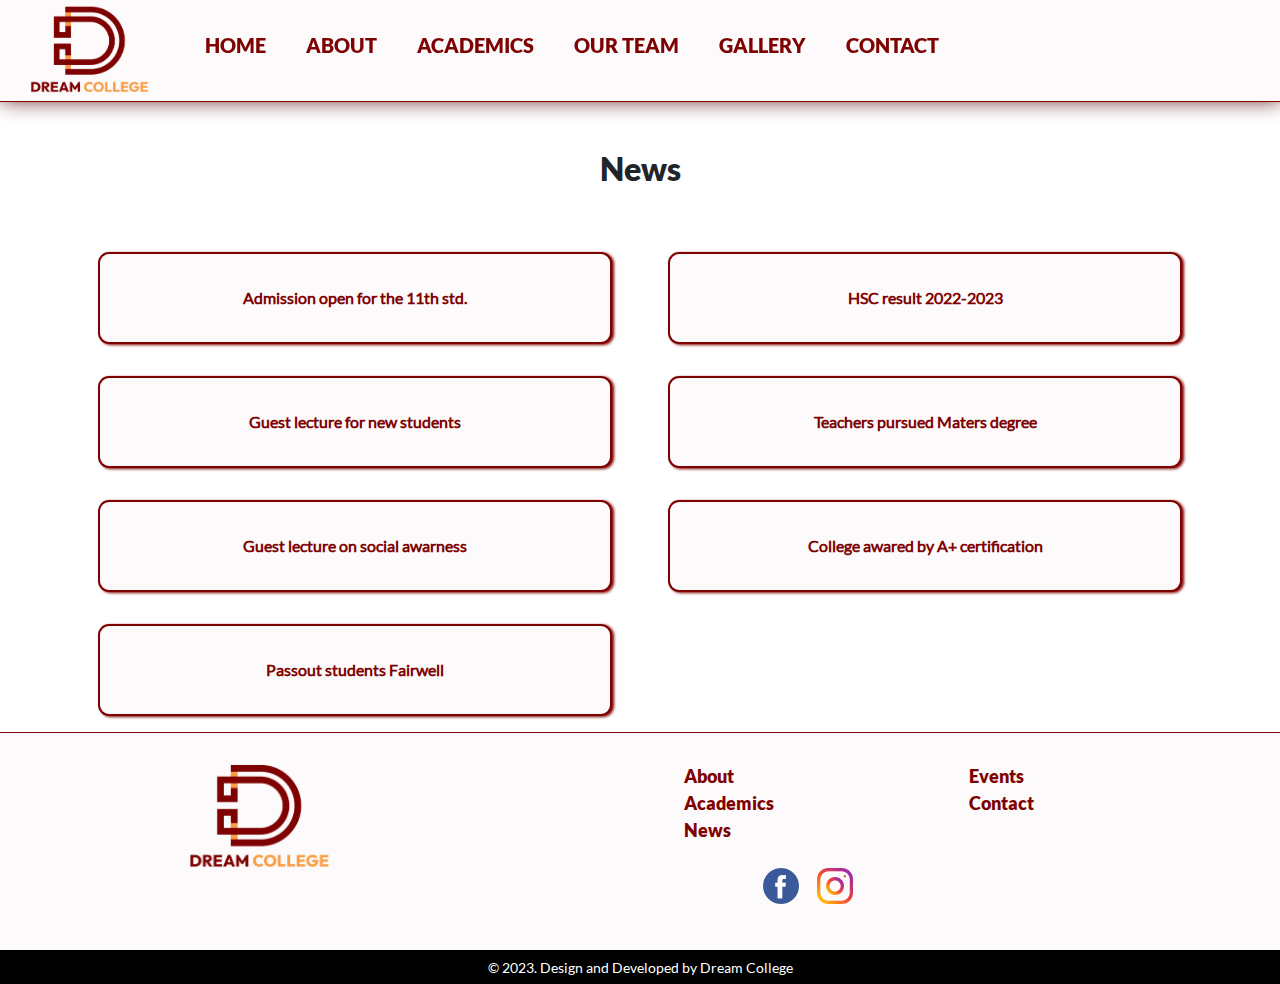
<file: news.html>
<!DOCTYPE html>
<html lang="en">
<head>
    <meta charset="UTF-8">
    <meta name="viewport" content="width=device-width, initial-scale=1.0">
    <title>News| Dream College</title>
    <meta name="keyword" content="college, college in mumbai, higher secondary college, good education, education">
    <meta name="description" content="Good higher secondary college in mumbai, one step toward your dreams">
    <link rel="shortcut icon" href="images/favicon-32x32.png" type="image/x-icon">
    <link rel="stylesheet" href="css/style.css">
    <link href="https://cdn.jsdelivr.net/npm/bootstrap@5.1.3/dist/css/bootstrap.min.css" rel="stylesheet">
    <style>
        .news-box{
            border: 2px solid #7F0202;
            text-align: center;
            padding: 2em;
            margin: 1em;
            background-color: #fcfafa;
            border-radius: 11px;
            box-shadow: 2px 1px 3px #7F0202;
        }
        .news-box a{
            text-decoration: none;
            color: #7F0202;
            font-weight: 600;
        }
        .news-box a:hover{
            font-family: Lato-bold;
            font-size: 18px;
        }
    </style>
</head>
<body>
    <header class="">
        <img src="images/logo4.png" class="img-fluid" width="120">
        <nav>
            <ul>
                <li><a href="index.html">Home</a></li>
                <li><a href="about.html">About</a></li>
                <li><a href="academics.html">Academics</a></li>
                <li><a href="ourteam.html">Our Team</a></li>
                <li><a href="gallery.html">GAllery</a></li>
                <li><a href="contact.html">Contact</a></li>
            </ul>
        </nav>
    </header>
    <section>
        <h2 class="mt-5 mb-5">News</h2>
        <div class="container">
            <div class="row">
                <div class="col-md-6 col-sm12">
                    <div class="news-box">
                        <a href="academics.html">Admission open for the 11th std.</a>
                    </div>
                    
                </div>
                <div class="col-md-6 col-sm12">
                    <div class="news-box">
                    <a href="#">HSC result 2022-2023</a>
                    </div>
                </div>
                <div class="col-md-6 col-sm12">
                    <div class="news-box">
                    <a href="#">Guest lecture for new students</a>
                    </div>
                </div>
                <div class="col-md-6 col-sm12">
                    <div class="news-box">
                    <a href="#">Teachers pursued Maters degree</a>
                    </div>
                </div>
                <div class="col-md-6 col-sm12">
                    <div class="news-box">
                    <a href="#">Guest lecture on social awarness</a>
                    </div>
                </div>
                <div class="col-md-6 col-sm12">
                    <div class="news-box">
                    <a href="#l">College awared by A+ certification</a>
                    </div>
                </div>
                <div class="col-md-6 col-sm12">
                    <div class="news-box">
                    <a href="#">Passout students Fairwell</a>
                    </div>
                </div>
            </div>
        </div>
    </section>
    <footer>
        <section class="container">
           <div class="row">
            <div class="col-md-4 col-sm-12">
                <img src="images/logo4.png" alt="" width="40%">
            </div>
            <div class="col-md-2"></div>
            <div class="col-md-3 col-sm-12">
                <ul>
                    <li><a href="about.html">About</a></li>
                    <li><a href="academics.html">Academics</a></li>
                    <li><a href="news.html">News</a></li>
                </ul>
            </div>
            <div class="col-md-3 col-sm-12">
                <ul>
                    <li><a href="events.html">Events</a></li>
                      
                    <li><a href="contact.html">Contact</a></li>
                </ul>
            </div>
                <ul class="social"> 
                    <li class="socialimg"><a href="https://www.facebook.com" target="_blank"><img src="images/facebook.png" ></a></li>
                    <li class="socialimg"><a href="https://www.instagram.com" target="_blank"><img src="images/instagram.png"></a></li>
                </ul>
           </div>
        </section>
        <p><small>&copy; 2023. Design and Developed by Dream College</small></p>
    </footer>
    <script src="https://cdn.jsdelivr.net/npm/bootstrap@5.1.3/dist/js/bootstrap.bundle.min.js"></script>
</body>
</html>
</file>
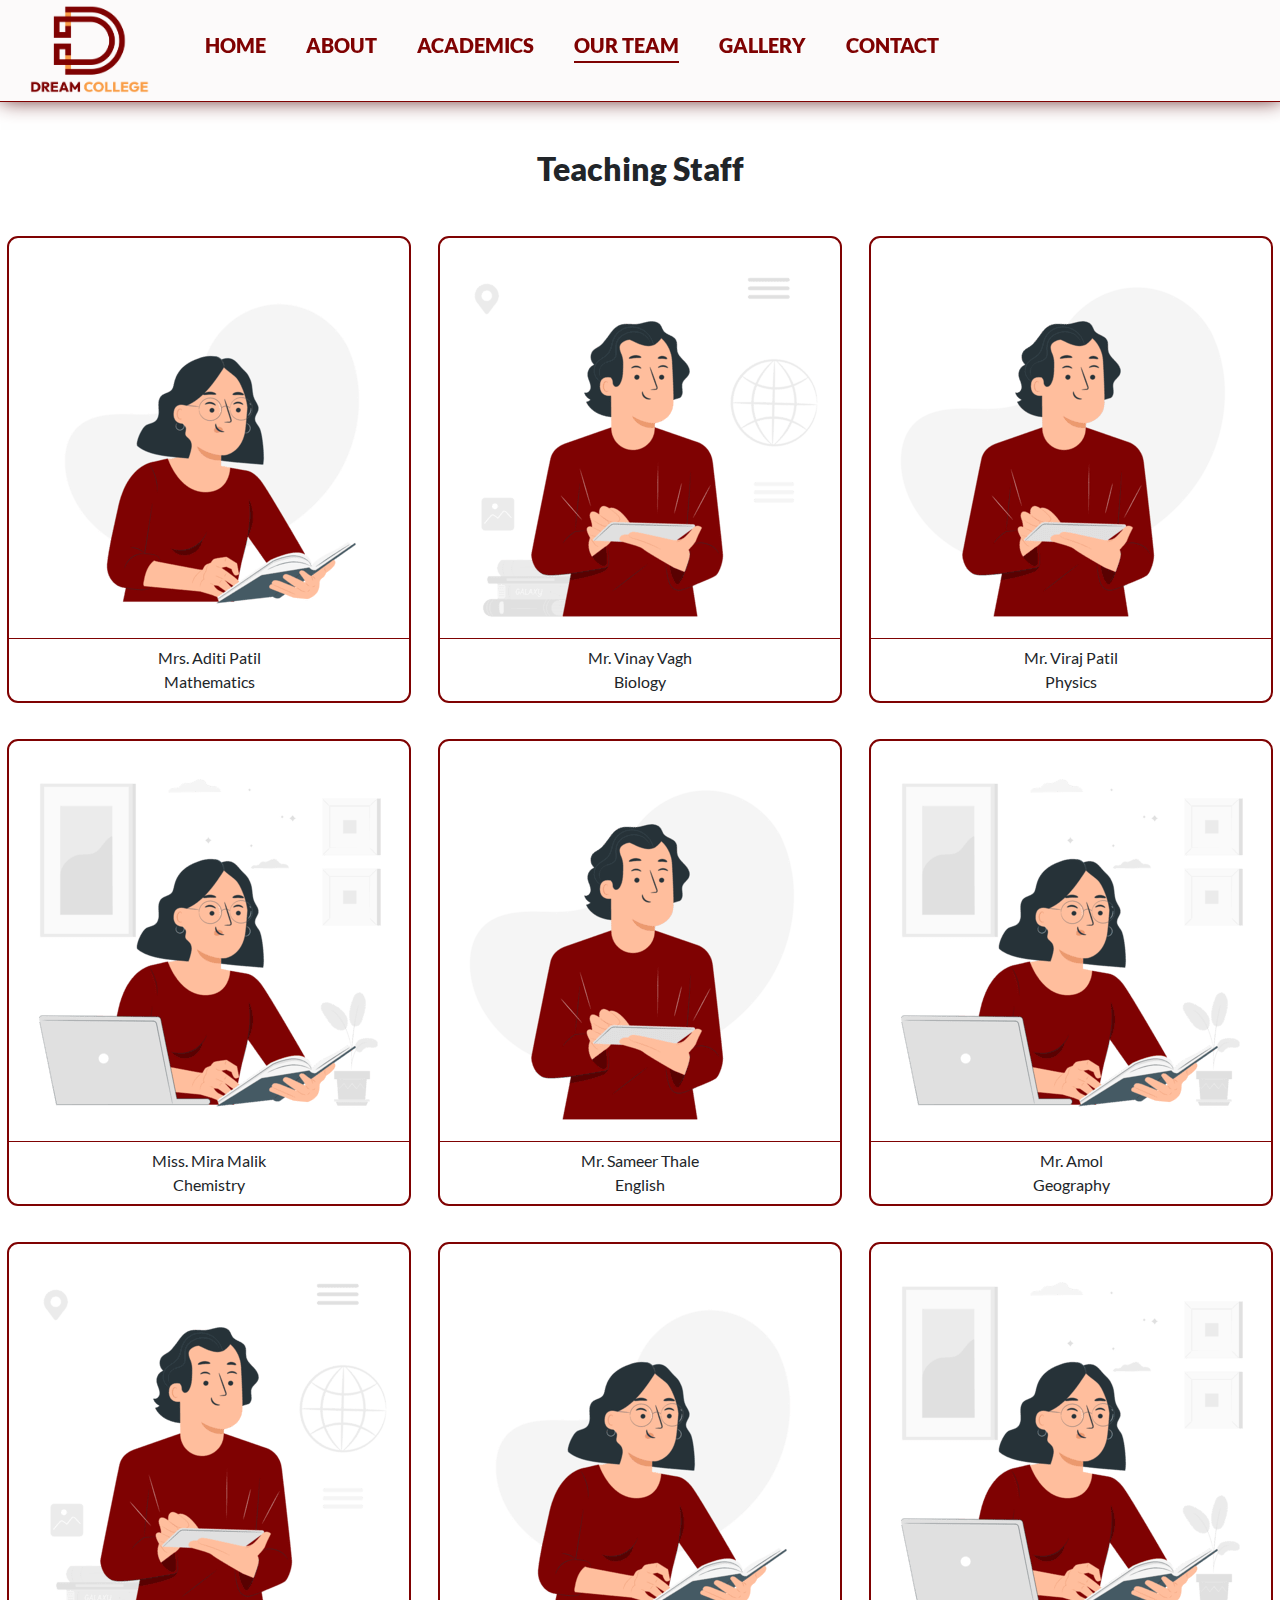
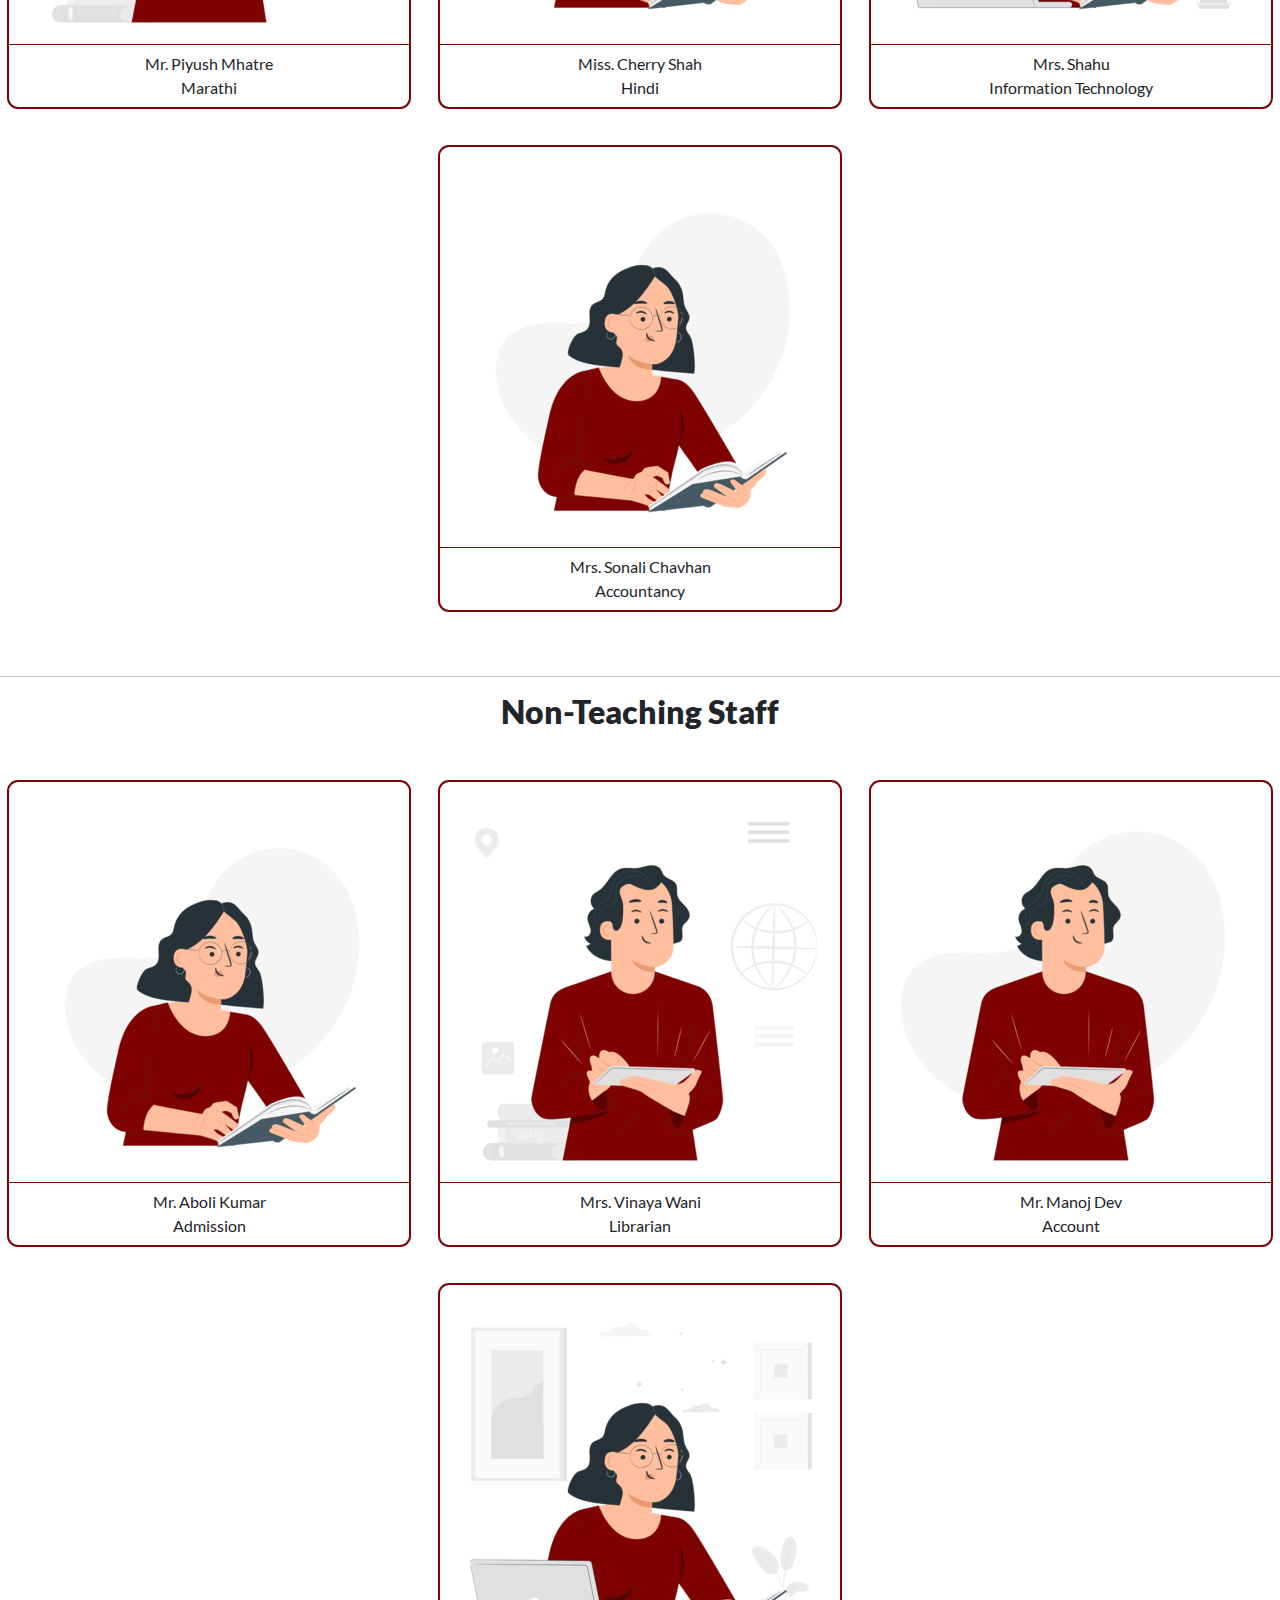
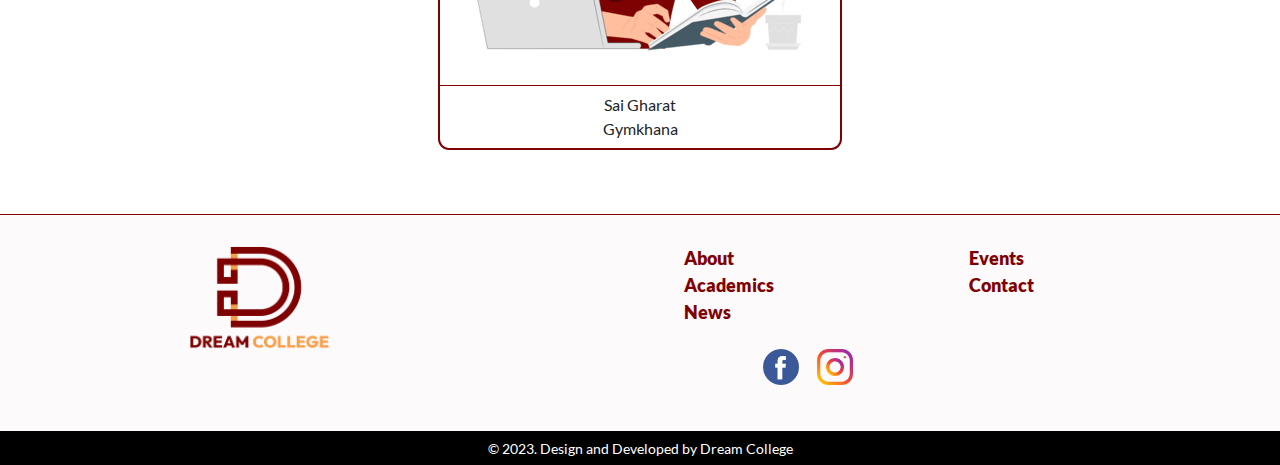
<file: ourteam.html>
<!DOCTYPE html>
<html lang="en">
<head>
    <meta charset="UTF-8">
    <meta name="viewport" content="width=device-width, initial-scale=1.0">
    <title>Our Team | Dream College</title>
    <meta name="keyword" content="college, college in mumbai, higher secondary college, good education, education">
    <meta name="description" content="Good higher secondary college in mumbai, one step toward your dreams">
    <link rel="shortcut icon" href="images/favicon-32x32.png" type="image/x-icon">
    <link rel="stylesheet" href="css/style.css">
    <link href="https://cdn.jsdelivr.net/npm/bootstrap@5.1.3/dist/css/bootstrap.min.css" rel="stylesheet">
    <style>
        figure{
            text-align: center;
        }
        .section-ourteam{
            display: flex;
            flex-wrap: wrap;
            justify-content: space-evenly;
            gap: 20px;
            width: 100%;
        }
        figure{
            border: 2px solid #7F0202;
            border-radius: 11px;
        } 
        figcaption{
            border-top: 1px solid #7F0202;
            padding: 7px 0;
        }
        
    </style>
</head>
<body>
    <header class="">
        <img src="images/logo4.png" class="img-fluid" width="120">
        <nav>
            <ul>
                <li><a href="index.html">Home</a></li>
                <li><a href="about.html">About</a></li>
                <li><a href="academics.html">Academics</a></li>
                <li class="active"><a href="ourteam.html">Our Team</a></li>
                <li><a href="gallery.html">GAllery</a></li>
                <li><a href="contact.html">Contact</a></li>
            </ul>
        </nav>
    </header>
    <h2 class="mt-5">Teaching Staff</h2>
    <section class="mt-5 mb-5 section-ourteam">
        <figure>
            <img src="images/Teacher-profile-5.png" alt="">
            <figcaption>Mrs. Aditi Patil <br> Mathematics</figcaption>
        </figure>
        <figure>
            <img src="images/Teacher-profile-1.png" alt="">
            <figcaption>Mr. Vinay Vagh <br> Biology</figcaption>
        </figure>
        <figure>
            <img src="images/Teacher-profile-2.png" alt="">
            <figcaption>Mr. Viraj Patil <br> Physics</figcaption>
        </figure>
        <figure>
            <img src="images/Teacher-profile-4.png" alt="">
            <figcaption>Miss. Mira Malik <br> Chemistry</figcaption>
        </figure>
        <figure>
            <img src="images/Teacher-profile-2.png" alt="">
            <figcaption>Mr. Sameer Thale <br> English</figcaption>
        </figure>
        <figure>
            <img src="images/Teacher-profile-4.png" alt="">
            <figcaption>Mr. Amol  <br>  Geography</figcaption>
        </figure>
        
        <figure>
            <img src="images/Teacher-profile-1.png" alt="">
            <figcaption>Mr. Piyush Mhatre <br>Marathi</figcaption>
        </figure>
        <figure>
            <img src="images/Teacher-profile-5.png" alt="">
            <figcaption>Miss. Cherry Shah <br> Hindi</figcaption>
        </figure>
        
        <figure>
            <img src="images/Teacher-profile-4.png" alt="">
            <figcaption>Mrs. Shahu  <br> Information Technology</figcaption>
        </figure>
        <figure>
            <img src="images/Teacher-profile-5.png" alt="">
            <figcaption>Mrs. Sonali Chavhan <br> Accountancy</figcaption>
        </figure>
    </section>
    <hr>
    <h2>Non-Teaching Staff</h2>
    <section class="mt-5 mb-5 section-ourteam">
        <figure>
            <img src="images/Teacher-profile-5.png" alt="">
            <figcaption>Mr. Aboli Kumar <br> Admission</figcaption>
        </figure>
        <figure>
            <img src="images/Teacher-profile-1.png" alt="">
            <figcaption>Mrs. Vinaya Wani  <br> Librarian</figcaption>
        </figure>
        <figure>
            <img src="images/Teacher-profile-2.png" alt="">
            <figcaption>Mr. Manoj Dev <br> Account</figcaption>
        </figure>
        <figure>
            <img src="images/Teacher-profile-4.png" alt="">
            <figcaption>Sai Gharat <br> Gymkhana </figcaption>
        </figure>
       
    </section>
    <footer>
        <section class="container">
           <div class="row">
            <div class="col-md-4 col-sm-12">
                <img src="images/logo4.png" alt="" width="40%">
            </div>
            <div class="col-md-2"></div>
            <div class="col-md-3 col-sm-12">
                <ul>
                    <li><a href="about.html">About</a></li>
                    <li><a href="academics.html">Academics</a></li>
                    <li><a href="news.html">News</a></li>
                </ul>
            </div>
            <div class="col-md-3 col-sm-12">
                <ul>
                    <li><a href="events.html">Events</a></li>
                    <li><a href="contact.html">Contact</a></li>
                </ul>
            </div>
            <ul class="social"> 
                <li class="socialimg"><a href="https://www.facebook.com" target="_blank"><img src="images/facebook.png" ></a></li>
                <li class="socialimg"><a href="https://www.instagram.com" target="_blank"><img src="images/instagram.png"></a></li>
            </ul>
           </div>
        </section>
        <p><small>&copy; 2023. Design and Developed by Dream College</small></p>
    </footer>

    <script src="https://cdn.jsdelivr.net/npm/bootstrap@5.1.3/dist/js/bootstrap.bundle.min.js"></script>
</body>
</html>
</file>
<file: css/style.css>
@import url('https://fonts.googleapis.com/css2?family=Open+Sans&display=swap'); 

@font-face {
    font-family: Carter_One;
    src: url(../fonts/Carter_One/CarterOne-Regular.ttf);
}
@font-face{
    font-family: Lato-regular;
    src: url(../fonts/Lato/Lato-Regular.ttf);
    font-style: normal;
}
@font-face {
    font-family: Lato-light;
    src: url(../fonts/Lato/Lato-Light.ttf);
}
@font-face {
    font-family: Lato-bold ;
    src: url(../fonts/Lato/Lato-Bold.ttf);
}
@font-face {
    font-family: Lato-black ;
    src: url(../fonts/Lato/Lato-Black.ttf);
}
*, body{
    padding: 0;
    margin: 0;
   font-family: 'Lato-regular','Open Sans', sans-serif;
}
.bg1{
    background-color: #fcfafa;
}
/* body section{
    margin: 50px 0px;
} */
ul li a{
    color: #7F0202;
    font-family: 'Lato-black', 'Open Sans', sans-serif;
}
ul li a:hover{
    color: #7F0202;
}
h1,h2,h3,h4,h5{
    color: #7F0202;
    font-family: 'Lato-black', 'Open Sans', sans-serif;
}
header{
    width: 100%;
    padding: 5px 0;
    border-bottom: 1px solid #7F0202;
    box-shadow: 1px -2px 20px #5d1717;
    position: sticky;
    top: 0;
}
header img{
    margin-left: 30px;
}
header, nav{
    display: inline-block;
    background: #fcfafa;
    z-index: 9;
}
nav ul{
    display: flex;
}
nav ul li{
    list-style-type: none;
    padding: 20px;
    font-size: 20px;
    text-transform: uppercase;
}
nav ul li a{
    text-decoration: none;
    font-size: 20px;
    font-weight: 500;
}
nav ul li a:hover, nav ul .active a{
    font-weight: 600;
    padding-bottom: 4px;
    border-bottom: 2px solid #7F0202;
}
footer{
    border-top: 1px solid #7F0202;
    text-align: center;
    background-color: #fcfafa;
}
footer > section{
    padding: 30px 0px;
}
footer ul li{
    list-style-type: none;
    text-align: left;
}

footer ul li a{
    text-decoration: none;
    font-size: 18px;
}

footer ul li a:hover{
    text-decoration: none;
    font-weight: 600;
    border-bottom: 3px solid #7F0202;
}
footer > p{
    background-color: #000;
    color: #fff;
    text-align: center;
    padding: 5px;
    margin: 0px;
    font-family: Lato-light;
}
h2{text-align: center;}
/* .subheading{
    border-bottom: 5px solid;
    border-image: linear-gradient(to left, #7F0202,  #f99e48) 1;
    width: 200px;
    position: relative;
    left: 14em;
} */
.social{
    font-size: 14px;
    display: flex;
}
.social .socialimg{
    position: relative;
    left: 48em;
}
.social .socialimg img{
    width: 2em;
    height: 2em;
    margin: 0 0.5em;
}
.social a, .social .socialimg a:hover{
    text-decoration: none;
    border: none;
}

/* Media quiery for navbar */
.mobmenu{
    display: none;
    float: right;
    margin-top: 20px;
}
@media screen and (max-width: 768px){
    header{
        display: block;
    }
    nav{
        display: none;
    }
    nav ul{
        display: block;
        text-align: center;
    }
    .mobmenu{
        display: inline;
    }
    .social .socialimg{
        position: relative;
        left: 0;
    }
    
}
</file>
